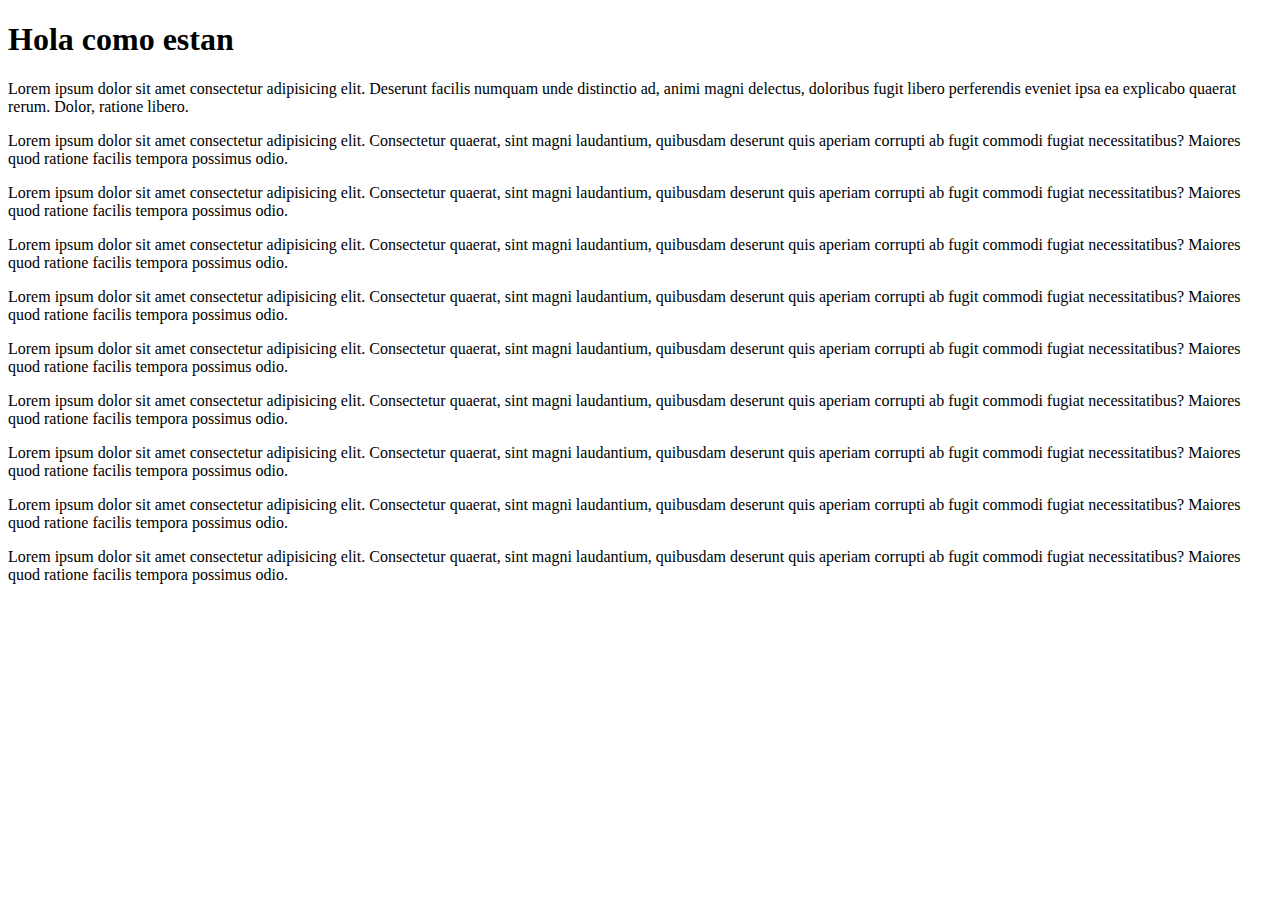
<file: Semana 1/index.html>
<!DOCTYPE html>
<html lang="en">
<head>
    <meta charset="UTF-8">
    <meta name="viewport" content="width=device-width, initial-scale=1.0">
    <title>Document</title>
</head>
<body>
    <h1>Hola como estan</h1>
    <p>Lorem ipsum dolor sit amet consectetur adipisicing elit. Deserunt facilis numquam unde distinctio ad, animi magni delectus, doloribus fugit libero perferendis eveniet ipsa ea explicabo quaerat rerum. Dolor, ratione libero.</p>
    <p>Lorem ipsum dolor sit amet consectetur adipisicing elit. Consectetur quaerat, sint magni laudantium, quibusdam deserunt quis aperiam corrupti ab fugit commodi fugiat necessitatibus? Maiores quod ratione facilis tempora possimus odio.</p>
    <p>Lorem ipsum dolor sit amet consectetur adipisicing elit. Consectetur quaerat, sint magni laudantium, quibusdam deserunt quis aperiam corrupti ab fugit commodi fugiat necessitatibus? Maiores quod ratione facilis tempora possimus odio.</p>
    <p>Lorem ipsum dolor sit amet consectetur adipisicing elit. Consectetur quaerat, sint magni laudantium, quibusdam deserunt quis aperiam corrupti ab fugit commodi fugiat necessitatibus? Maiores quod ratione facilis tempora possimus odio.</p>
    <p>Lorem ipsum dolor sit amet consectetur adipisicing elit. Consectetur quaerat, sint magni laudantium, quibusdam deserunt quis aperiam corrupti ab fugit commodi fugiat necessitatibus? Maiores quod ratione facilis tempora possimus odio.</p>
    <p>Lorem ipsum dolor sit amet consectetur adipisicing elit. Consectetur quaerat, sint magni laudantium, quibusdam deserunt quis aperiam corrupti ab fugit commodi fugiat necessitatibus? Maiores quod ratione facilis tempora possimus odio.</p>
    <p>Lorem ipsum dolor sit amet consectetur adipisicing elit. Consectetur quaerat, sint magni laudantium, quibusdam deserunt quis aperiam corrupti ab fugit commodi fugiat necessitatibus? Maiores quod ratione facilis tempora possimus odio.</p>
    <p>Lorem ipsum dolor sit amet consectetur adipisicing elit. Consectetur quaerat, sint magni laudantium, quibusdam deserunt quis aperiam corrupti ab fugit commodi fugiat necessitatibus? Maiores quod ratione facilis tempora possimus odio.</p>
    <p>Lorem ipsum dolor sit amet consectetur adipisicing elit. Consectetur quaerat, sint magni laudantium, quibusdam deserunt quis aperiam corrupti ab fugit commodi fugiat necessitatibus? Maiores quod ratione facilis tempora possimus odio.</p>
    <p>Lorem ipsum dolor sit amet consectetur adipisicing elit. Consectetur quaerat, sint magni laudantium, quibusdam deserunt quis aperiam corrupti ab fugit commodi fugiat necessitatibus? Maiores quod ratione facilis tempora possimus odio.</p>
    <script src="code.js"></script>
</body>
</html>
</file>
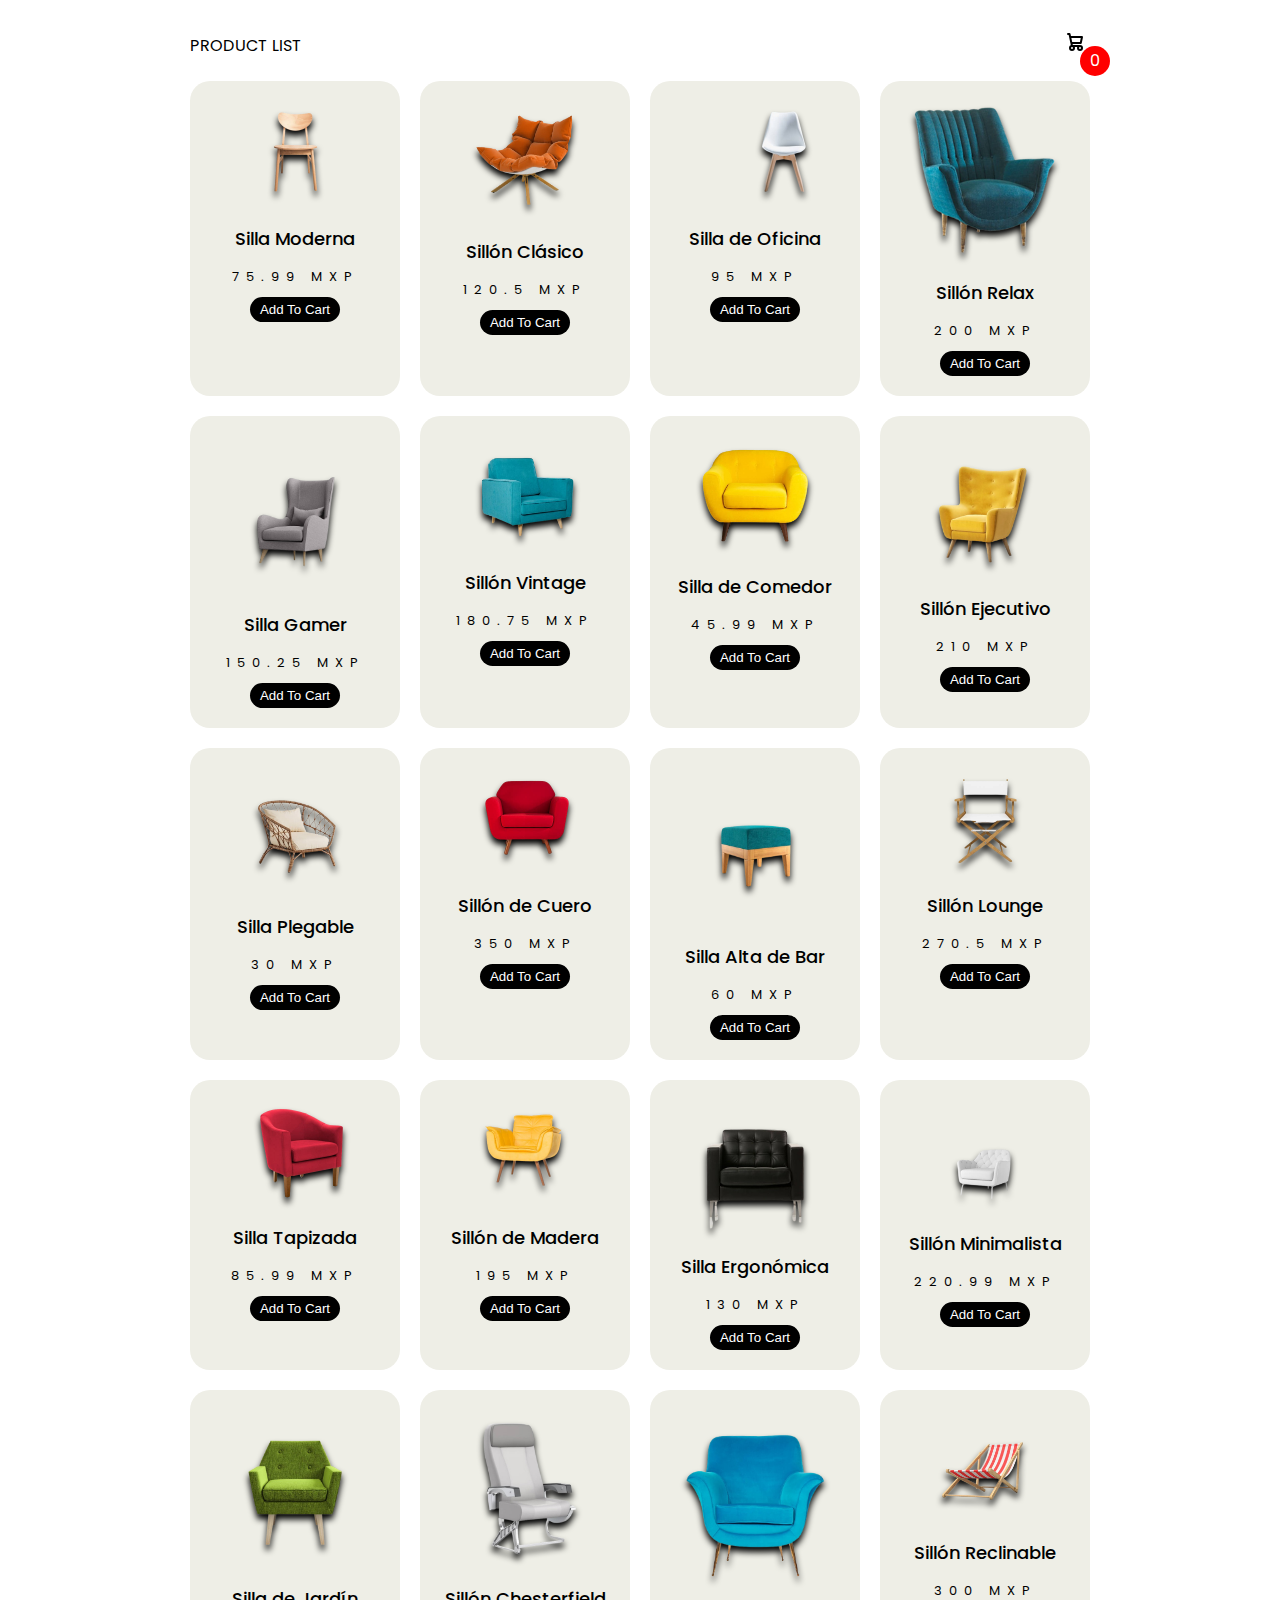
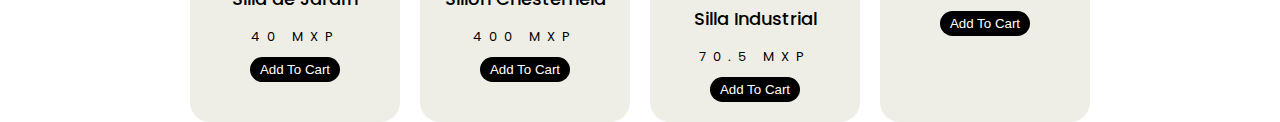
<file: Semana 10/index.html>
<!DOCTYPE html>
<html lang="en">
<head>
    <meta charset="UTF-8">
    <meta name="viewport" content="width=device-width, initial-scale=1.0">
    <!--Importar el estilo css-->
    <link rel="stylesheet" href="style.css">
    <title>Proyecto Ecommerce</title>
</head>
<body>
    <div class="container">
        <header>
            <div class="title">PRODUCT LIST</div>
            <div class="icon-cart">
                <!--Referencia del icono https://flowbite.com/icons/-->
                <svg class="w-6 h-6 text-gray-800 dark:text-white" aria-hidden="true" xmlns="http://www.w3.org/2000/svg" width="24" height="24" fill="none" viewBox="0 0 24 24">
                    <path stroke="currentColor" stroke-linecap="round" stroke-linejoin="round" stroke-width="2" d="M5 4h1.5L9 16m0 0h8m-8 0a2 2 0 1 0 0 4 2 2 0 0 0 0-4Zm8 0a2 2 0 1 0 0 4 2 2 0 0 0 0-4Zm-8.5-3h9.25L19 7H7.312"/>
                  </svg>
                <span>0</span>
            </div>
        </header>

        <div class="listProduct">
            <div class="item">
                
            </div>
        </div>
    </div>

    <div class="cartTab">
        <h1>Shooping Cart</h1>
        <div class="listCart">
            <div class="item">
            </div>
        </div>
        <div class="btn">
            <button class="close">CLOSE</button>
            <button class="checkout">CHECK OUT</button>
        </div>
    </div>
    <script src="app.js"></script>
</body>
</html>
</file>
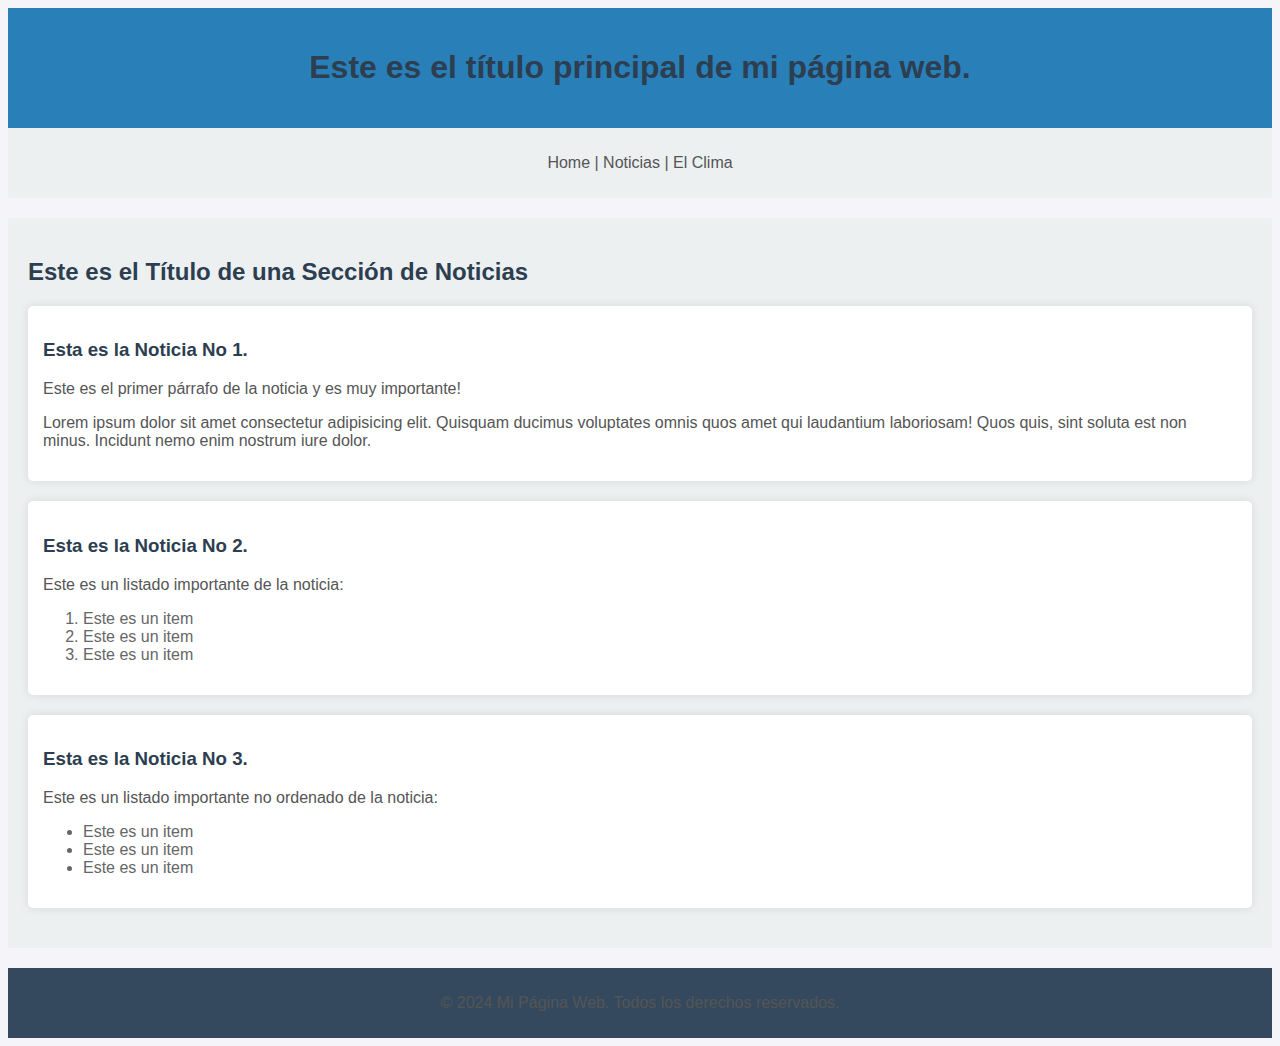
<file: Semana 2/index.html>
<!DOCTYPE html>
<html lang="en">
<head>
    <meta charset="UTF-8">
    <meta name="viewport" content="width=device-width, initial-scale=1.0">
    <title>Mi Página Web</title>
    <style>
        body {
            background-color: #f4f4f9; /* Color de fondo claro y neutro */
            color: #333; /* Texto principal en gris oscuro */
            font-family: Arial, sans-serif;
        }
        h1, h2, h3 {
            color: #2c3e50; /* Títulos en azul oscuro */
        }
        p {
            color: #555; /* Párrafos en gris medio */
        }
        ol li, ul li {
            color: #666; /* Listas en gris suave */
        }
        hr {
            border: 1px solid #bdc3c7; /* Línea separadora en gris claro */
        }
        /* Bloques de color */
        header {
            background-color: #2980b9; /* Azul vibrante */
            color: white; /* Texto blanco */
            padding: 20px;
            text-align: center;
        }
        nav {
            background-color: #ecf0f1; /* Fondo gris claro */
            padding: 10px;
            text-align: center;
        }
        section {
            background-color: #ecf0f1; /* Fondo gris claro */
            padding: 20px;
            margin: 20px 0;
        }
        article {
            background-color: white;
            padding: 15px;
            margin-bottom: 20px;
            border-radius: 5px;
            box-shadow: 0 0 10px rgba(0, 0, 0, 0.1);
        }
        footer {
            background-color: #34495e; /* Azul oscuro */
            color: white;
            text-align: center;
            padding: 10px;
            margin-top: 20px;
        }
    </style>
</head>
<body>

    <!-- Encabezado principal -->
    <header>
        <h1>Este es el título principal de mi página web.</h1>
    </header>
    
    <!-- Barra de navegación -->
    <nav>
        <p>Home | Noticias | El Clima</p>
    </nav>

    <!-- Sección de noticias -->
    <section>
        <h2>Este es el Título de una Sección de Noticias</h2>

        <!-- Artículo 1 -->
        <article>
            <h3>Esta es la Noticia No 1.</h3>
            <p>Este es el primer párrafo de la noticia y es muy importante!</p>
            <p>Lorem ipsum dolor sit amet consectetur adipisicing elit. 
            Quisquam ducimus voluptates omnis quos amet qui laudantium laboriosam!
            Quos quis, sint soluta est non minus. Incidunt nemo enim nostrum iure dolor.</p>
        </article>

        <!-- Artículo 2 -->
        <article>
            <h3>Esta es la Noticia No 2.</h3>
            <p>Este es un listado importante de la noticia:</p>
            <ol>
                <li>Este es un item</li>
                <li>Este es un item</li>
                <li>Este es un item</li>
            </ol>
        </article>

        <!-- Artículo 3 -->
        <article>
            <h3>Esta es la Noticia No 3.</h3>
            <p>Este es un listado importante no ordenado de la noticia:</p>
            <ul>
                <li>Este es un item</li>
                <li>Este es un item</li>
                <li>Este es un item</li>
            </ul>
        </article>
    </section>

    <!-- Pie de página -->
    <footer>
        <p>© 2024 Mi Página Web. Todos los derechos reservados.</p>
    </footer>

</body>
</html>
</file>
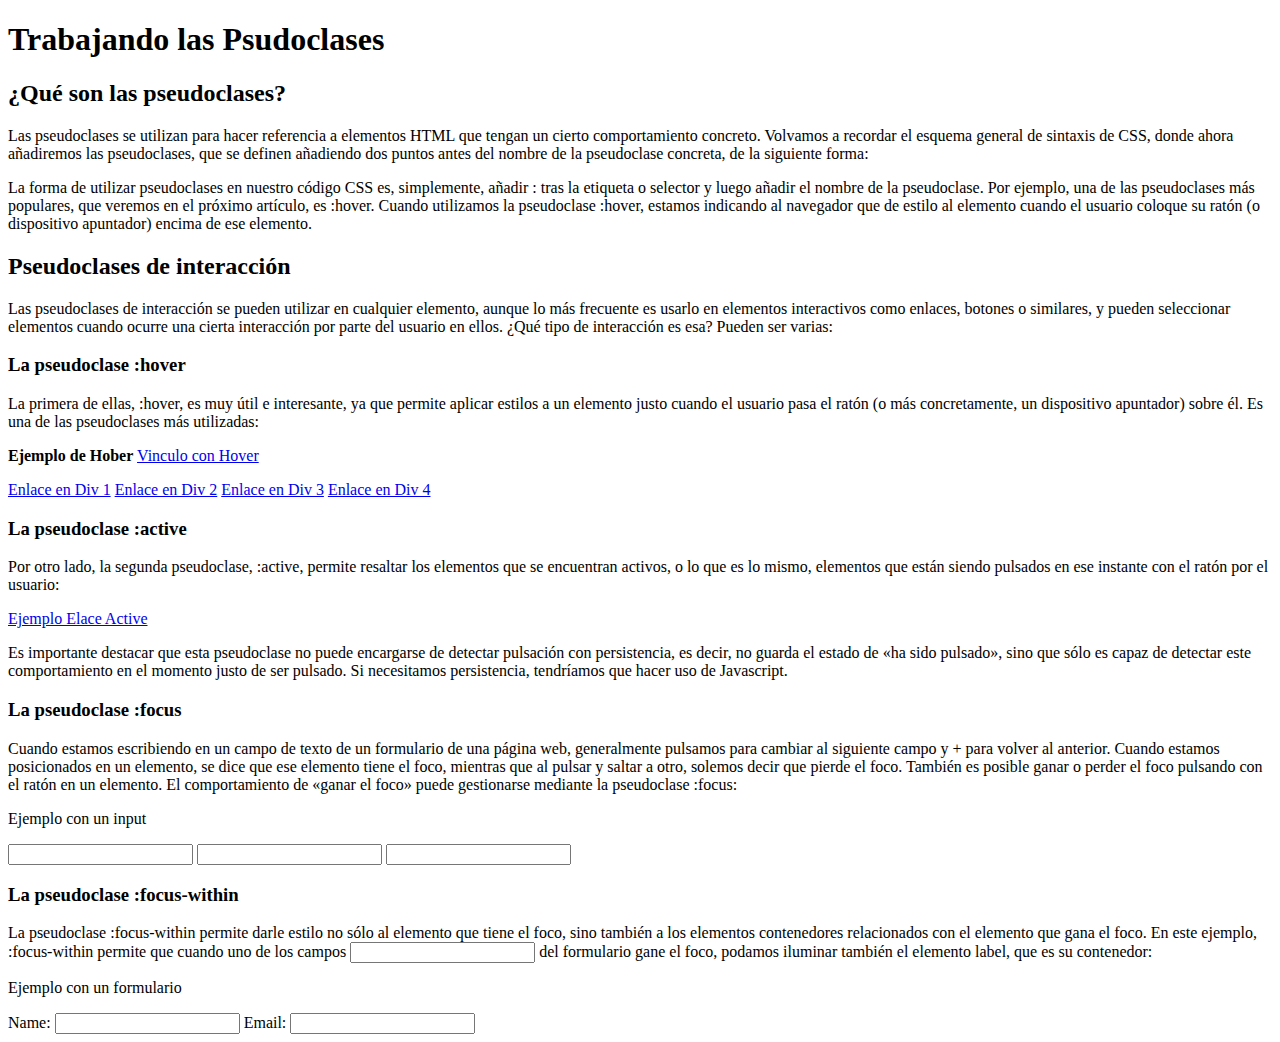
<file: Semana 4/index.html>
<!DOCTYPE html>
<html lang="en">
<head>
    <meta charset="UTF-8">
    <meta name="viewport" content="width=device-width, initial-scale=1.0">
    <link rel="stylesheet" href="style.css">
    <title>Pseudo Clases</title>
</head>
<body>
    <h1>Trabajando las Psudoclases</h1>
    <h2>¿Qué son las pseudoclases?</h2>
    <p>Las pseudoclases se utilizan para hacer referencia a elementos HTML que tengan un cierto comportamiento concreto. Volvamos a recordar el esquema general de sintaxis de CSS, donde ahora añadiremos las pseudoclases, que se definen añadiendo dos puntos antes del nombre de la pseudoclase concreta, de la siguiente forma:</p>
    <p>La forma de utilizar pseudoclases en nuestro código CSS es, simplemente, añadir : tras la etiqueta o selector y luego añadir el nombre de la pseudoclase. Por ejemplo, una de las pseudoclases más populares, que veremos en el próximo artículo, es :hover.
    Cuando utilizamos la pseudoclase :hover, estamos indicando al navegador que de estilo al elemento cuando el usuario coloque su ratón (o dispositivo apuntador) encima de ese elemento.</p>
    <h2>Pseudoclases de interacción</h2>
    <p>Las pseudoclases de interacción se pueden utilizar en cualquier elemento, aunque lo más frecuente es usarlo en elementos interactivos como enlaces, botones o similares, y pueden seleccionar elementos cuando ocurre una cierta interacción por parte del usuario en ellos. ¿Qué tipo de interacción es esa? Pueden ser varias:</p>
    <h3>La pseudoclase :hover</h3>
    <p>La primera de ellas, :hover, es muy útil e interesante, ya que permite aplicar estilos a un elemento justo cuando el usuario pasa el ratón (o más concretamente, un dispositivo apuntador) sobre él. Es una de las pseudoclases más utilizadas:</p>
    <p><strong>Ejemplo de Hober</strong>
    <a href="#">Vinculo con Hover</a>
    </p>
    <div>
        <a href="#">Enlace en Div 1</a>
        <a href="#">Enlace en Div 2</a>
        <a href="#">Enlace en Div 3</a>
        <a href="#">Enlace en Div 4</a>
    </div>

    <h3>La pseudoclase :active</h3>
    <p>Por otro lado, la segunda pseudoclase, :active, permite resaltar los elementos que se encuentran activos, o lo que es lo mismo, elementos que están siendo pulsados en ese instante con el ratón por el usuario:</p>
    <a href="#">Ejemplo Elace Active</a>
    <p>Es importante destacar que esta pseudoclase no puede encargarse de detectar pulsación con persistencia, es decir, no guarda el estado de «ha sido pulsado», sino que sólo es capaz de detectar este comportamiento en el momento justo de ser pulsado. Si necesitamos persistencia, tendríamos que hacer uso de Javascript.</p>

    <h3>La pseudoclase :focus</h3>
    <p>Cuando estamos escribiendo en un campo de texto de un formulario de una página web, generalmente pulsamos  para cambiar al siguiente campo y + para volver al anterior. Cuando estamos posicionados en un elemento, se dice que ese elemento tiene el foco, mientras que al pulsar  y saltar a otro, solemos decir que pierde el foco. También es posible ganar o perder el foco pulsando con el ratón en un elemento.
    El comportamiento de «ganar el foco» puede gestionarse mediante la pseudoclase :focus:</p>
    <p>Ejemplo con un input</p>
    <input type="text">
    <input type="text">
    <input type="text">

    <h3>La pseudoclase :focus-within</h3>
    <p>La pseudoclase :focus-within permite darle estilo no sólo al elemento que tiene el foco, sino también a los elementos contenedores relacionados con el elemento que gana el foco. En este ejemplo, :focus-within permite que cuando uno de los campos <input> del formulario gane el foco, podamos iluminar también el elemento label, que es su contenedor:</p>
    <p>Ejemplo con un formulario</p>
    <form>
        <label>Name: <input type="text"></label>
        <label>Email: <input type="text"></label>
    </form>

    

</body>
</html>
</file>
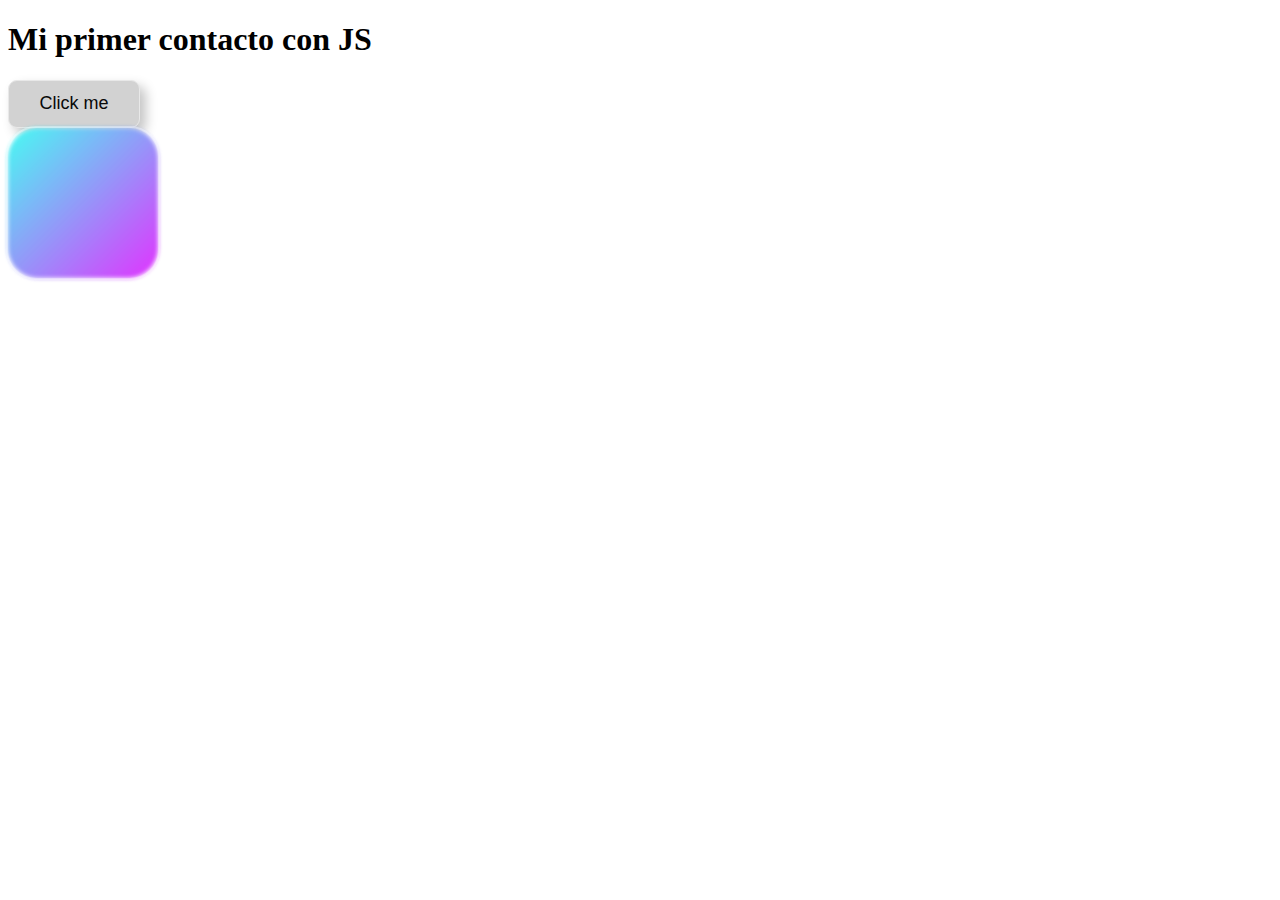
<file: Semana 5/index.html>
<!DOCTYPE html>
<html lang="en">
<head>
    <meta charset="UTF-8">
    <meta name="viewport" content="width=device-width, initial-scale=1.0">
    <link rel="stylesheet" href="style.css">
    <title>Empezando con JS</title>
</head>
<body>
    <h1>Mi primer contacto con JS</h1>
    <button>Click me</button>

    <div class="loader">
        <div class="loader_cube loader_cube--color"></div>
         <div class="loader_cube loader_cube--glowing"></div>
    </div>
    <!--Esta linea integra js-->
    <script src="variables.js"></script>
</body>
</html>
</file>
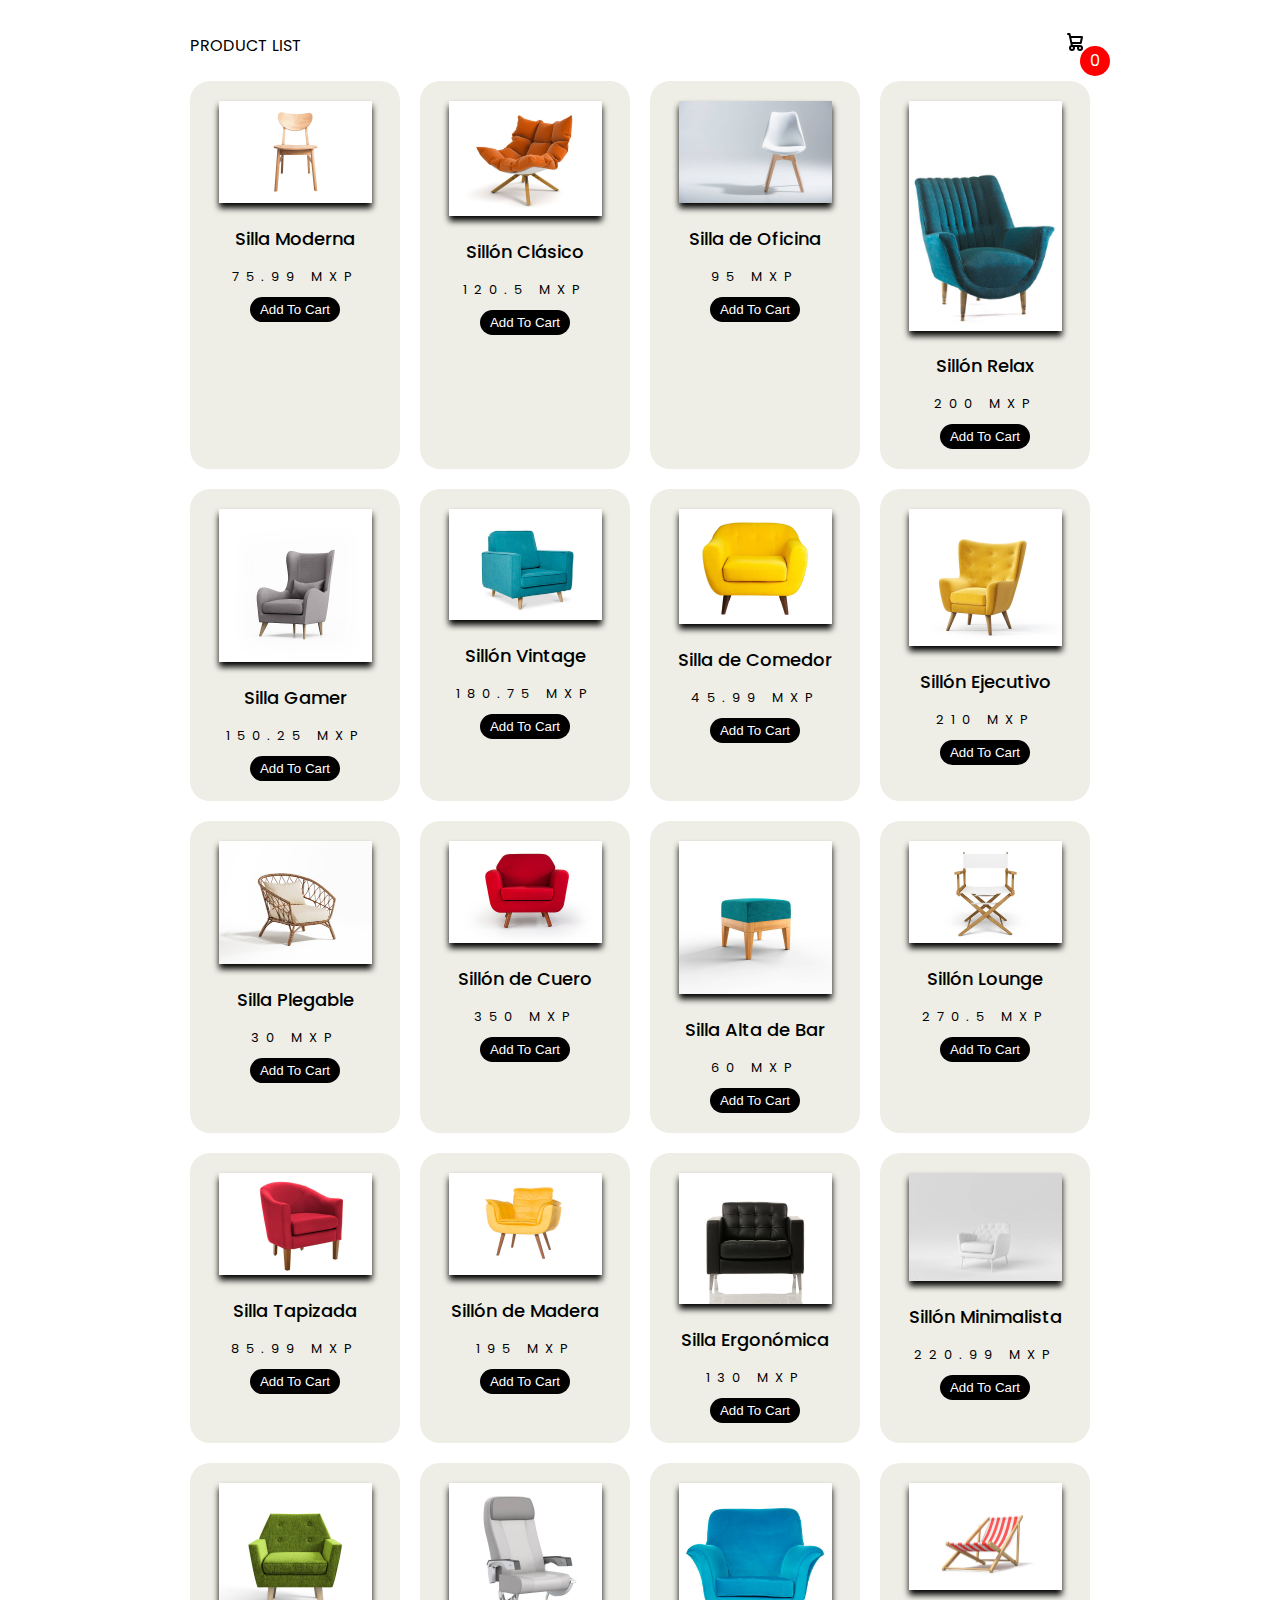
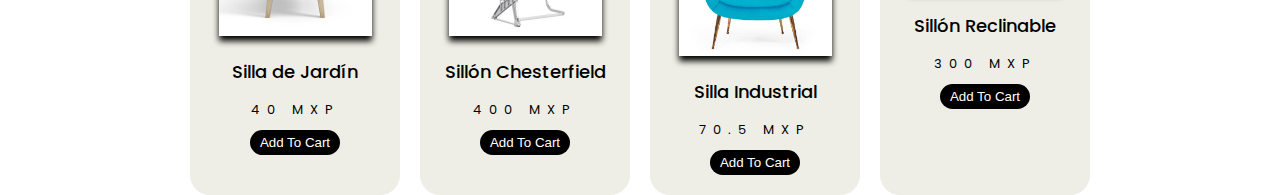
<file: Semana 9/index.html>
<!DOCTYPE html>
<html lang="en">
<head>
    <meta charset="UTF-8">
    <meta name="viewport" content="width=device-width, initial-scale=1.0">
    <!--Importar el estilo css-->
    <link rel="stylesheet" href="style.css">
    <title>Proyecto Ecommerce</title>
</head>
<body>
    <div class="container">
        <header>
            <div class="title">PRODUCT LIST</div>
            <div class="icon-cart">
                <!--Referencia del icono https://flowbite.com/icons/-->
                <svg class="w-6 h-6 text-gray-800 dark:text-white" aria-hidden="true" xmlns="http://www.w3.org/2000/svg" width="24" height="24" fill="none" viewBox="0 0 24 24">
                    <path stroke="currentColor" stroke-linecap="round" stroke-linejoin="round" stroke-width="2" d="M5 4h1.5L9 16m0 0h8m-8 0a2 2 0 1 0 0 4 2 2 0 0 0 0-4Zm8 0a2 2 0 1 0 0 4 2 2 0 0 0 0-4Zm-8.5-3h9.25L19 7H7.312"/>
                  </svg>
                <span>0</span>
            </div>
        </header>

        <div class="listProduct">
            <div class="item">
                <img src="assets/1.png" alt="sillas">
                <h2>NAME PRODUCT</h2>
                <div class="price">$200.00 MXP</div>
                <button class="addCart">Add To Cart</button>
            </div>
        </div>
    </div>

    <div class="cartTab">
        <h1>Shooping Cart</h1>
        <div class="listCart">
            <div class="item">
                <div class="image">
                    <img src="assets/1.png" alt="imagen">
                </div>
                <div class="name">
                    NAME
                </div>
                <div class="totalPrice">
                    $200.00
                </div>
                <div class="quantity">
                    <span class="minus"><</span>
                    <span>1</span>
                    <span class="plus">></span>
                </div>
            </div>
            <div class="item">
                <div class="image">
                    <img src="assets/1.png" alt="imagen">
                </div>
                <div class="name">
                    NAME
                </div>
                <div class="totalPrice">
                    $200.00
                </div>
                <div class="quantity">
                    <span class="minus"><</span>
                    <span>1</span>
                    <span class="plus">></span>
                </div>
            </div>
            <div class="item">
                <div class="image">
                    <img src="assets/1.png" alt="imagen">
                </div>
                <div class="name">
                    NAME
                </div>
                <div class="totalPrice">
                    $200.00
                </div>
                <div class="quantity">
                    <span class="minus"><</span>
                    <span>1</span>
                    <span class="plus">></span>
                </div>
            </div>
            <div class="item">
                <div class="image">
                    <img src="assets/1.png" alt="imagen">
                </div>
                <div class="name">
                    NAME
                </div>
                <div class="totalPrice">
                    $200.00
                </div>
                <div class="quantity">
                    <span class="minus"><</span>
                    <span>1</span>
                    <span class="plus">></span>
                </div>
            </div>
            <div class="item">
                <div class="image">
                    <img src="assets/1.png" alt="imagen">
                </div>
                <div class="name">
                    NAME
                </div>
                <div class="totalPrice">
                    $200.00
                </div>
                <div class="quantity">
                    <span class="minus"><</span>
                    <span>1</span>
                    <span class="plus">></span>
                </div>
            </div>
            <div class="item">
                <div class="image">
                    <img src="assets/1.png" alt="imagen">
                </div>
                <div class="name">
                    NAME
                </div>
                <div class="totalPrice">
                    $200.00
                </div>
                <div class="quantity">
                    <span class="minus"><</span>
                    <span>1</span>
                    <span class="plus">></span>
                </div>
            </div>
            <div class="item">
                <div class="image">
                    <img src="assets/1.png" alt="imagen">
                </div>
                <div class="name">
                    NAME
                </div>
                <div class="totalPrice">
                    $200.00
                </div>
                <div class="quantity">
                    <span class="minus"><</span>
                    <span>1</span>
                    <span class="plus">></span>
                </div>
            </div>
            <div class="item">
                <div class="image">
                    <img src="assets/1.png" alt="imagen">
                </div>
                <div class="name">
                    NAME
                </div>
                <div class="totalPrice">
                    $200.00
                </div>
                <div class="quantity">
                    <span class="minus"><</span>
                    <span>1</span>
                    <span class="plus">></span>
                </div>
            </div>
            <div class="item">
                <div class="image">
                    <img src="assets/1.png" alt="imagen">
                </div>
                <div class="name">
                    NAME
                </div>
                <div class="totalPrice">
                    $200.00
                </div>
                <div class="quantity">
                    <span class="minus"><</span>
                    <span>1</span>
                    <span class="plus">></span>
                </div>
            </div>
            <div class="item">
                <div class="image">
                    <img src="assets/1.png" alt="imagen">
                </div>
                <div class="name">
                    NAME
                </div>
                <div class="totalPrice">
                    $200.00
                </div>
                <div class="quantity">
                    <span class="minus"><</span>
                    <span>1</span>
                    <span class="plus">></span>
                </div>
            </div>
        </div>
        <div class="btn">
            <button class="close">CLOSE</button>
            <button class="checkout">CHECK OUT</button>
        </div>
    </div>
    <script src="app.js"></script>
</body>
</html>
</file>
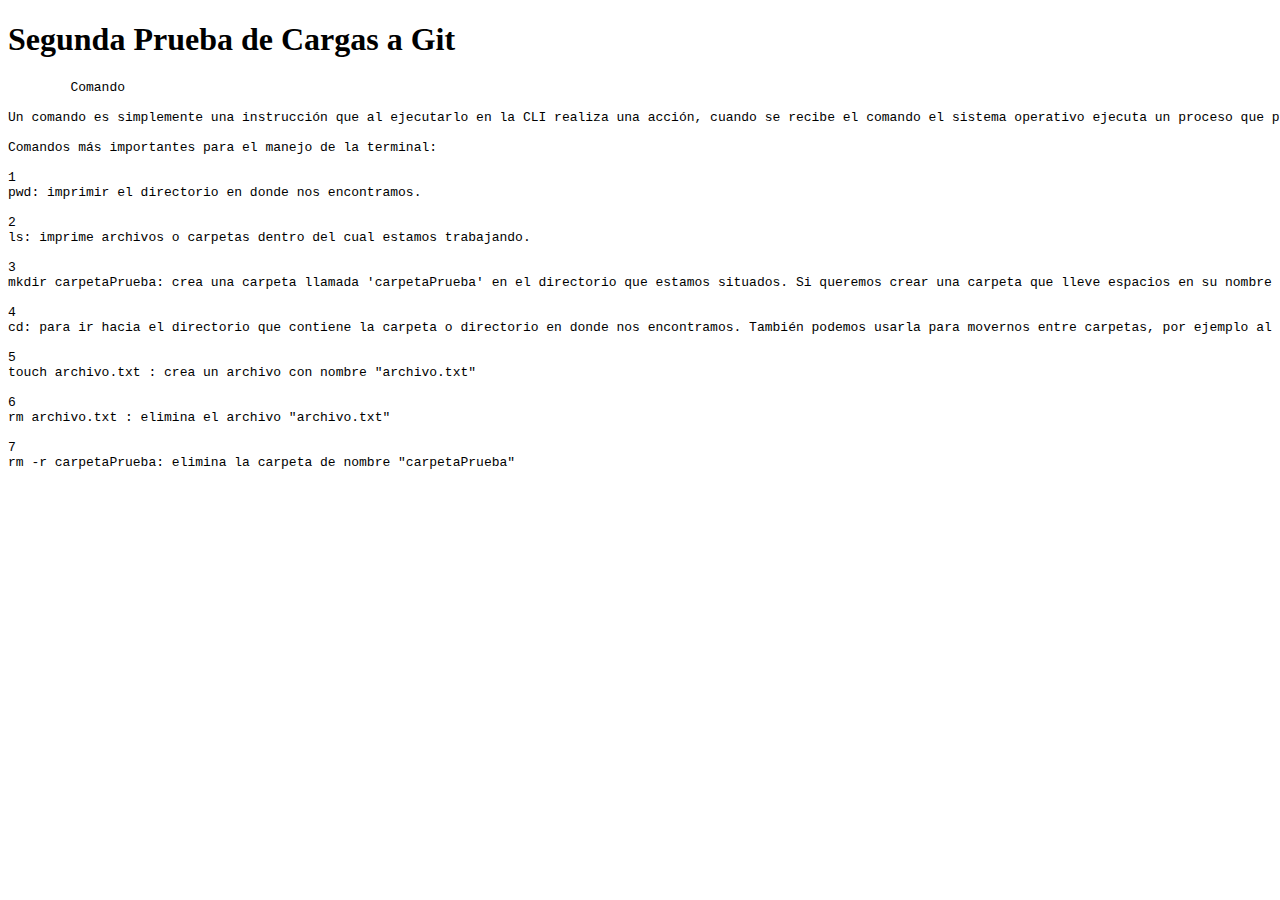
<file: Semana 1/prueba1/index.html>
<!DOCTYPE html>
<html lang="en">
<head>
    <meta charset="UTF-8">
    <meta name="viewport" content="width=device-width, initial-scale=1.0">
    <title>Document</title>
</head>
<body>
    <h1>Segunda Prueba de Cargas a Git</h1>
    <pre>
        Comando

Un comando es simplemente una instrucción que al ejecutarlo en la CLI realiza una acción, cuando se recibe el comando el sistema operativo ejecuta un proceso que puede leerlo, manipular datos y producir una salida.

Comandos más importantes para el manejo de la terminal:

1
pwd: imprimir el directorio en donde nos encontramos. 

2
ls: imprime archivos o carpetas dentro del cual estamos trabajando. 

3
mkdir carpetaPrueba: crea una carpeta llamada 'carpetaPrueba' en el directorio que estamos situados. Si queremos crear una carpeta que lleve espacios en su nombre se debe utilizar comillas. Por ej "PrepCourse Henry" 

4
cd: para ir hacia el directorio que contiene la carpeta o directorio en donde nos encontramos. También podemos usarla para movernos entre carpetas, por ejemplo al usar cd carpetaPrueba cambiamos de la carpeta actual hacia "carpetaPrueba"

5
touch archivo.txt : crea un archivo con nombre "archivo.txt"

6
rm archivo.txt : elimina el archivo "archivo.txt"

7
rm -r carpetaPrueba: elimina la carpeta de nombre "carpetaPrueba"
    </pre>
</body>
</html>
</file>
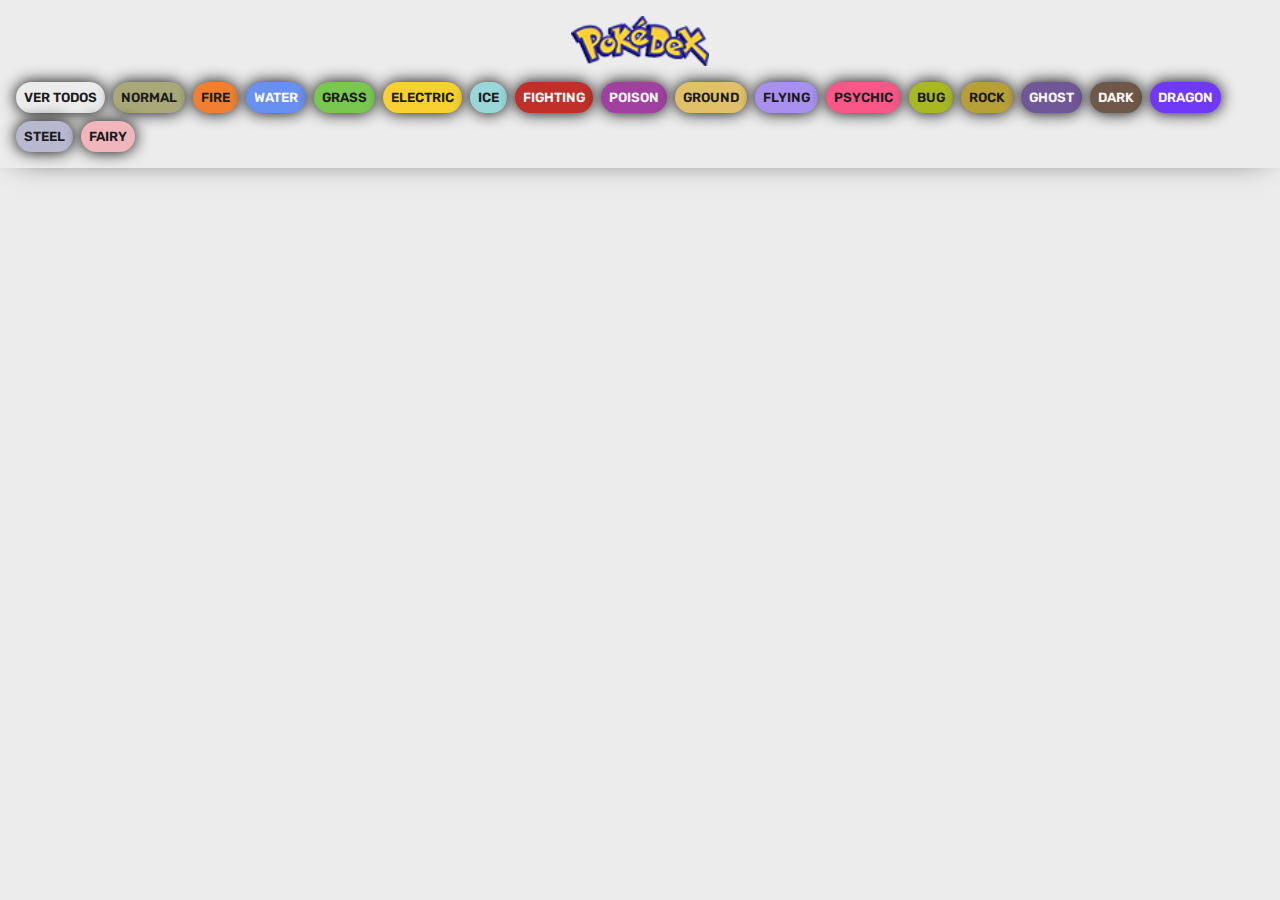
<file: Semana 14/archivos-iniciales/index.html>
<!DOCTYPE html>
<html lang="es">
<head>
    <meta charset="UTF-8">
    <meta http-equiv="X-UA-Compatible" content="IE=edge">
    <meta name="viewport" content="width=device-width, initial-scale=1.0">
    <title>Pokédex</title>
    <link rel="stylesheet" href="./css/main.css">
</head>
<body>
    
    <header>
        <nav class="nav">
            <img src="./img/logo.png" alt="Logo Pokédex" height="50px">
            <ul class="nav-list">
                <li class="nav-item"><button class="btn btn-header" id="ver-todos">Ver todos</button></li> 
                <li class="nav-item"><button class="btn btn-header normal" id="normal">Normal</button></li>
                <li class="nav-item"><button class="btn btn-header fire" id="fire">Fire</button></li>
                <li class="nav-item"><button class="btn btn-header water" id="water">Water</button></li>
                <li class="nav-item"><button class="btn btn-header grass" id="grass">Grass</button></li>
                <li class="nav-item"><button class="btn btn-header electric" id="electric">Electric</button></li>
                <li class="nav-item"><button class="btn btn-header ice" id="ice">Ice</button></li>
                <li class="nav-item"><button class="btn btn-header fighting" id="fighting">Fighting</button></li>
                <li class="nav-item"><button class="btn btn-header poison" id="poison">Poison</button></li>
                <li class="nav-item"><button class="btn btn-header ground" id="ground">Ground</button></li>
                <li class="nav-item"><button class="btn btn-header flying" id="flying">Flying</button></li>
                <li class="nav-item"><button class="btn btn-header psychic" id="psychic">Psychic</button></li>
                <li class="nav-item"><button class="btn btn-header bug" id="bug">Bug</button></li>
                <li class="nav-item"><button class="btn btn-header rock" id="rock">Rock</button></li>
                <li class="nav-item"><button class="btn btn-header ghost" id="ghost">Ghost</button></li>
                <li class="nav-item"><button class="btn btn-header dark" id="dark">Dark</button></li>
                <li class="nav-item"><button class="btn btn-header dragon" id="dragon">Dragon</button></li>
                <li class="nav-item"><button class="btn btn-header steel" id="steel">Steel</button></li>
                <li class="nav-item"><button class="btn btn-header fairy" id="fairy">Fairy</button></li>
            </ul>
        </nav>
    </header>
    <main>
        <div id="todos">
            <div class="pokemon-todos" id="listaPokemon">
                
            </div>
        </div>
    </main>

    <script src="./js/main.js"></script>
</body>
</html>
</file>
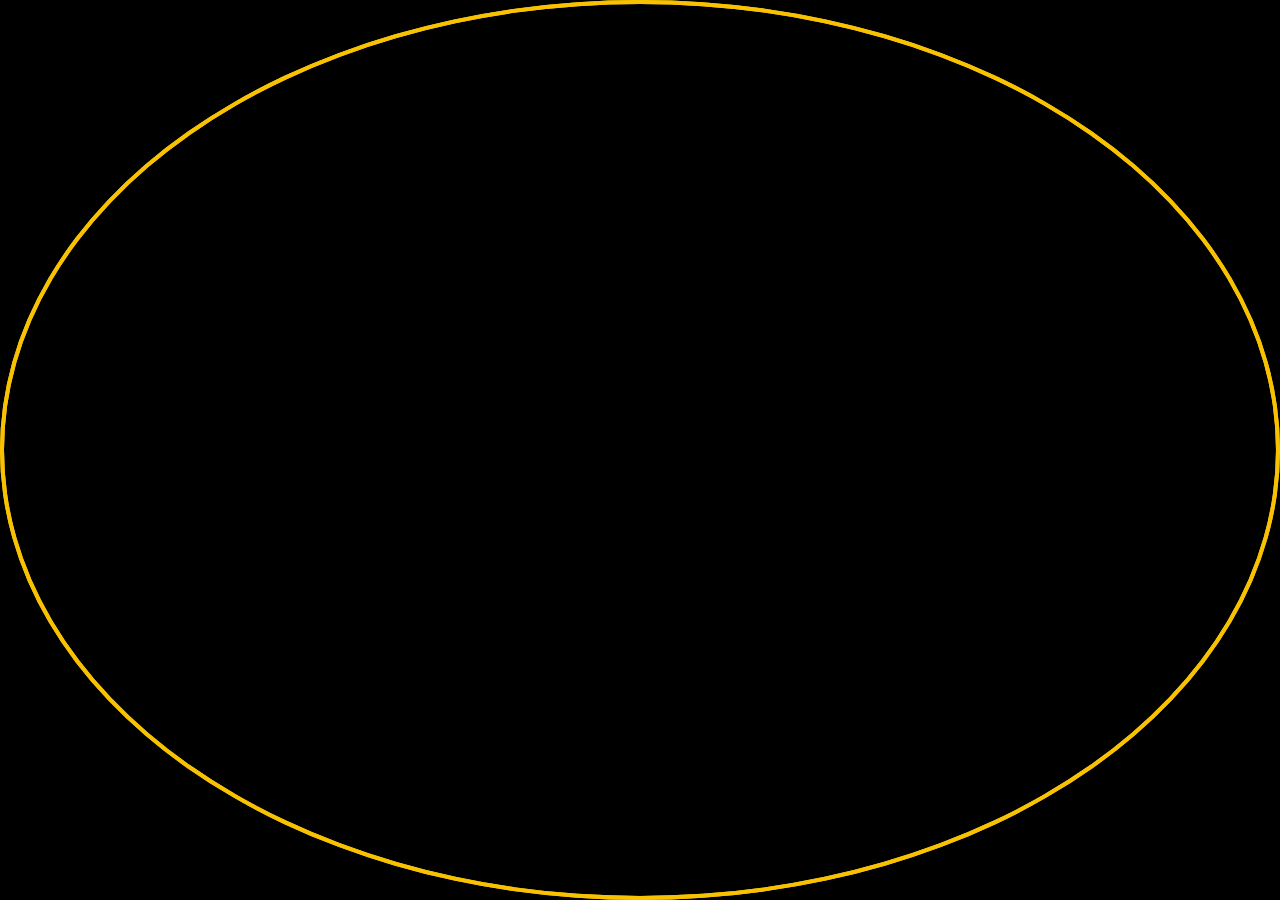
<file: Semana 15/Sistema Solar/index.html>
<!DOCTYPE html>
<html lang="en">
<head>
    <meta charset="UTF-8">
    <meta http-equiv="X-UA-Compatible" content="IE=edge">
    <meta name="viewport" content="width=device-width, initial-scale=1.0">
    <title>Document</title>
    <link rel="stylesheet" href="estilos/normalize.css">
    <link rel="stylesheet" href="estilos/index.css">
</head>
<body>
    <div id="contenedor" class="contenedor">
        <header class="menu">
            <div class="logo">
                <p class="logo--nombre">
                    Sistema<span>Solar</span>
                </p>
                <img id="hamburguesa" src="img/hamburguesa.png" alt="Menu hamburguesa">
            </div>
            <nav id="menu--navegacion" class="menu--navegacion">
                <ul class="navegacion">
                    <li><a href="#">Inicio</a></li>
                    <li><a href="#">Blog</a></li>
                    <li><a href="#">Contacto</a></li>
                    <li>
                        <form class="formulario">
                            <label for="buscar"><img src="img/lupa.svg" alt="Lupa icono"></label>
                            <input id="buscar"type="text" placeholder="Buscar..">
                        </form>
                    </li>
                </ul>
            </nav>
        </header>
        <aside class="universo">
            <div class="contenedor--universo">
                <div class="universo--info">
                    <h1>El Baile del Cosmos</h1>
                    <p>El Sistema Solar es como un vecindario celestial, donde ocho planetas, cientos de lunas y miles de asteroides y cometas orbitan alrededor del Sol. Júpiter, el gigante gaseoso, protege a los mundos interiores con su fuerza gravitatoria, mientras Saturno luce sus icónicos anillos. Más allá, en los confines del sistema, Plutón y otros planetas enanos guardan secretos de los orígenes del cosmos.</p>
                    <div class="btn--info">
                        <a href="#">Leer más</a>
                    </div>
                </div>
                <ul class="planetas">
                    <li>
                        <picture>
                            <source srcset="./img/sistema.webp" type="image/webp">
                            <source srcset="./img/sistema.png" type="image/png">
                            <img src="img/sistema.png" alt="Sistemas solar">
                        </picture>
                    </li>
                    <li>
                        <picture>
                            <source srcset="./img/mercurio.webp" type="image/webp">
                            <source srcset="./img/mercurio.png" type="image/png">
                            <img src="img/mercurio.png" alt="Planeta ">
                        </picture>
                    </li>
                    <li>
                        <picture>
                            <source srcset="./img/venus.webp" type="image/webp">
                            <source srcset="./img/venus.png" type="image/png">
                            <img src="img/venus.png" alt="Planeta ">
                        </picture>
                    </li>
                    <li>
                        <picture>
                            <source srcset="./img/tierra.webp" type="image/webp">
                            <source srcset="./img/tierra.png" type="image/png">
                            <img src="img/tierra.png" alt="Planeta ">
                        </picture>
                    </li>
                    <li>
                        <picture>
                            <source srcset="./img/marte.webp" type="image/webp">
                            <source srcset="./img/marte.png" type="image/png">
                            <img src="img/marte.png" alt="Planeta ">
                        </picture>
                    </li>
                    <li>
                        <picture>
                            <source srcset="./img/jupiter.webp" type="image/webp">
                            <source srcset="./img/jupiter.png" type="image/png">
                            <img src="img/jupiter.png" alt="Planeta ">
                        </picture>
                    </li>
                    <li>
                        <picture>
                            <source srcset="./img/saturno.webp" type="image/webp">
                            <source srcset="./img/saturno.png" type="image/png">
                            <img src="img/saturno.png" alt="Planeta ">
                        </picture>
                    </li>
                    <li>
                        <picture>
                            <source srcset="./img/neptuno.webp" type="image/webp">
                            <source srcset="./img/neptuno.png" type="image/png">
                            <img src="img/neptuno.png" alt="Planeta pop">
                        </picture>
                    </li>
                </ul>
            </div>
        </aside>
    </div>
    <main id="contenedor--planetas" class="contenedor--planetas">
        <ul class="lista--planetas">
            <li>
                <picture>
                    <source srcset="./planetas/mercurio.webp" type="image/webp">
                    <source srcset="./planetas/mercurio.png" type="image/png">
                    <img width="100" height="100" src="planetas/mercurio.png" alt="Planeta">
                </picture>
                <p>Mercurio</p>
            </li>
            <li>
                <picture>
                    <source srcset="./planetas/venus.webp" type="image/webp">
                    <source srcset="./planetas/venus.png" type="image/png">
                    <img width="100" height="100" src="planetas/venus.png" alt="Planeta">
                </picture>
                <p>Venus</p>
            </li>
            <li>
                <picture>
                    <source srcset="./planetas/tierra.webp" type="image/webp">
                    <source srcset="./planetas/tierra.png" type="image/png">
                    <img width="100" height="100" src="planetas/tierra.png" alt="Planeta">
                </picture>
                <p>Tierra</p>
            </li>
            <li>
                <picture>
                    <source srcset="./planetas/marte.webp" type="image/webp">
                    <source srcset="./planetas/marte.png" type="image/png">
                    <img width="100" height="100" src="planetas/marte.png" alt="Planeta">
                </picture>
                <p>Marte</p>
            </li>
            <li>
                <picture>
                    <source srcset="./planetas/jupiter.webp" type="image/webp">
                    <source srcset="./planetas/jupiter.png" type="image/png">
                    <img width="100" height="100" src="planetas/jupiter.png" alt="Planeta">
                </picture>
                <p>Jupiter</p>
            </li>
            <li>
                <picture>
                    <source srcset="./planetas/saturno.webp" type="image/webp">
                    <source srcset="./planetas/saturno.png" type="image/png">
                    <img width="100" height="100" src="planetas/saturno.png" alt="Planeta">
                </picture>
                <p>Saturno</p>
            </li>
            <li>
                <picture>
                    <source srcset="./planetas/urano.webp" type="image/webp">
                    <source srcset="./planetas/urano.png" type="image/png">
                    <img width="100" height="100" src="planetas/urano.png" alt="Planeta">
                </picture>
                <p>Urano</p>
            </li>
            <li>
                <picture>
                    <source srcset="./planetas/mercurio.webp" type="image/webp">
                    <source srcset="./planetas/mercurio.png" type="image/png">
                    <img width="100" height="100" src="planetas/mercurio.png" alt="Planeta">
                </picture>
                <p>Mercurio</p>
            </li>
            <li>
                <picture>
                    <source srcset="./planetas/venus.webp" type="image/webp">
                    <source srcset="./planetas/venus.png" type="image/png">
                    <img width="100" height="100" src="planetas/venus.png" alt="Planeta">
                </picture>
                <p>Venus</p>
            </li>
            <li>
                <picture>
                    <source srcset="./planetas/tierra.webp" type="image/webp">
                    <source srcset="./planetas/tierra.png" type="image/png">
                    <img width="100" height="100" src="planetas/tierra.png" alt="Planeta">
                </picture>
                <p>Tierra</p>
            </li>
            <li>
                <picture>
                    <source srcset="./planetas/marte.webp" type="image/webp">
                    <source srcset="./planetas/marte.png" type="image/png">
                    <img width="100" height="100" src="planetas/marte.png" alt="Planeta">
                </picture>
                <p>Marte</p>
            </li>
            <li>
                <picture>
                    <source srcset="./planetas/jupiter.webp" type="image/webp">
                    <source srcset="./planetas/jupiter.png" type="image/png">
                    <img width="100" height="100" src="planetas/jupiter.png" alt="Planeta">
                </picture>
                <p>Jupiter</p>
            </li>
            <li>
                <picture>
                    <source srcset="./planetas/saturno.webp" type="image/webp">
                    <source srcset="./planetas/saturno.png" type="image/png">
                    <img width="100" height="100" src="planetas/saturno.png" alt="Planeta">
                </picture>
                <p>Saturno</p>
            </li>
            <li>
                <picture>
                    <source srcset="./planetas/urano.webp" type="image/webp">
                    <source srcset="./planetas/urano.png" type="image/png">
                    <img width="100" height="100" src="planetas/urano.png" alt="Planeta">
                </picture>
                <p>Urano</p>
            </li>
        </ul>
    </main>
    <div id="spinner" class="lds-ripple">
        <div></div><div></div>
    </div>
    <script src="index.js"></script>
</body>
</html>
</file>
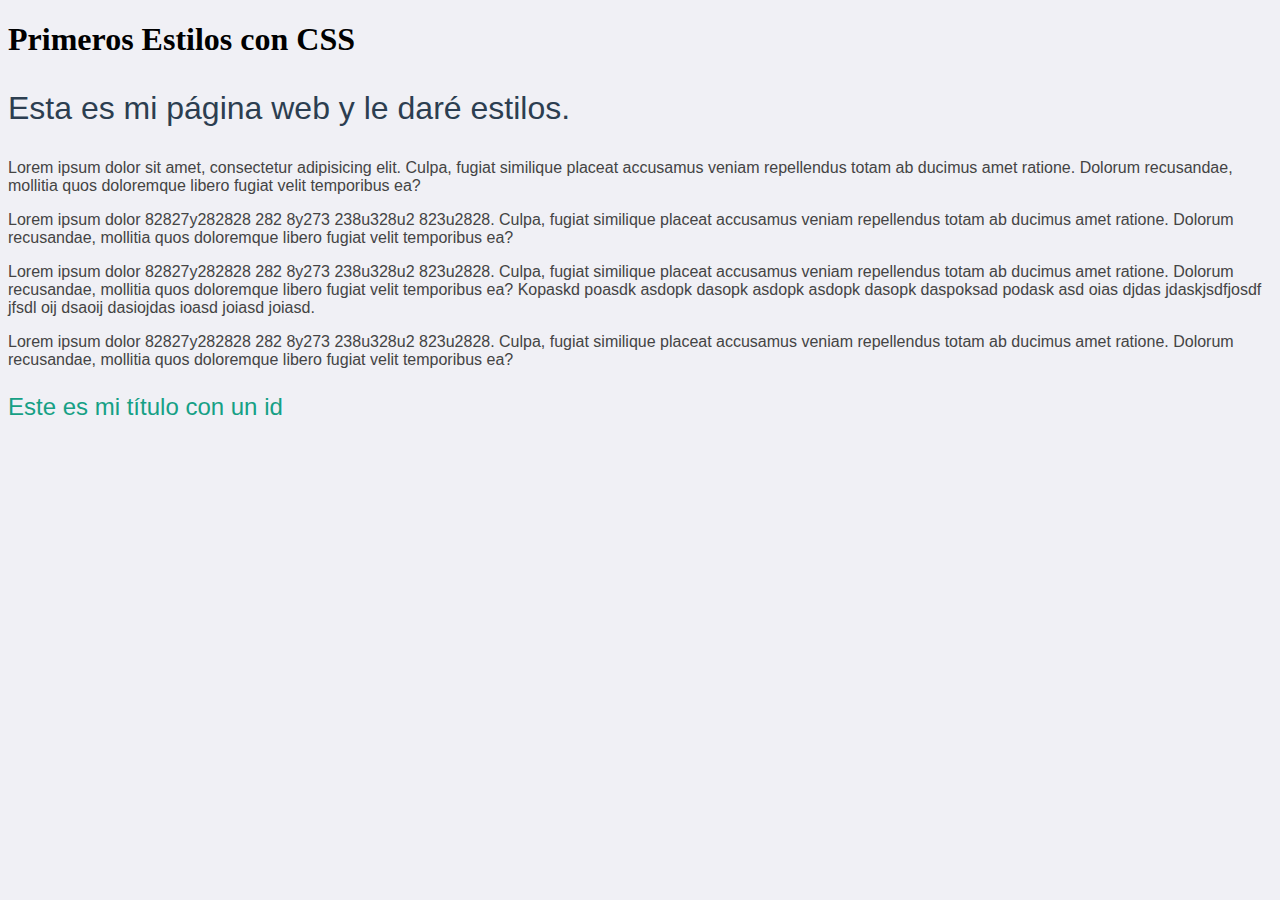
<file: Semana 2/practica2/index.html>
<!DOCTYPE html>
<html lang="en">
<head>
    <meta charset="UTF-8">
    <meta name="viewport" content="width=device-width, initial-scale=1.0">
    <title>Práctica 2: Estilos y HTML</title>
    <!-- Vinculación del documento HTML con la hoja de estilos CSS -->
    <link rel="stylesheet" href="estilos.css" type="text/css">
</head>
<body class="fondo">
    <h1>Primeros Estilos con CSS</h1>
    
    <p class="miTexto">Esta es mi página web y le daré estilos.</p>
    
    <p>Lorem ipsum dolor sit amet, consectetur adipisicing elit. Culpa, fugiat similique placeat accusamus veniam repellendus totam ab ducimus amet ratione. Dolorum recusandae, mollitia quos doloremque libero fugiat velit temporibus ea?</p>
    
    <p>Lorem ipsum dolor 82827y282828 282 8y273 238u328u2 823u2828. Culpa, fugiat similique placeat accusamus veniam repellendus totam ab ducimus amet ratione. Dolorum recusandae, mollitia quos doloremque libero fugiat velit temporibus ea?</p>
    
    <p>Lorem ipsum dolor 82827y282828 282 8y273 238u328u2 823u2828. Culpa, fugiat similique placeat accusamus veniam repellendus totam ab ducimus amet ratione. Dolorum recusandae, mollitia quos doloremque libero fugiat velit temporibus ea? Kopaskd poasdk asdopk dasopk asdopk asdopk dasopk daspoksad podask asd oias djdas jdaskjsdfjosdf jfsdl oij dsaoij dasiojdas ioasd joiasd joiasd.</p>
    
    <p>Lorem ipsum dolor 82827y282828 282 8y273 238u328u2 823u2828. Culpa, fugiat similique placeat accusamus veniam repellendus totam ab ducimus amet ratione. Dolorum recusandae, mollitia quos doloremque libero fugiat velit temporibus ea?</p>
    
    <p id="titulo">Este es mi título con un id</p>
</body>
</html>
</file>
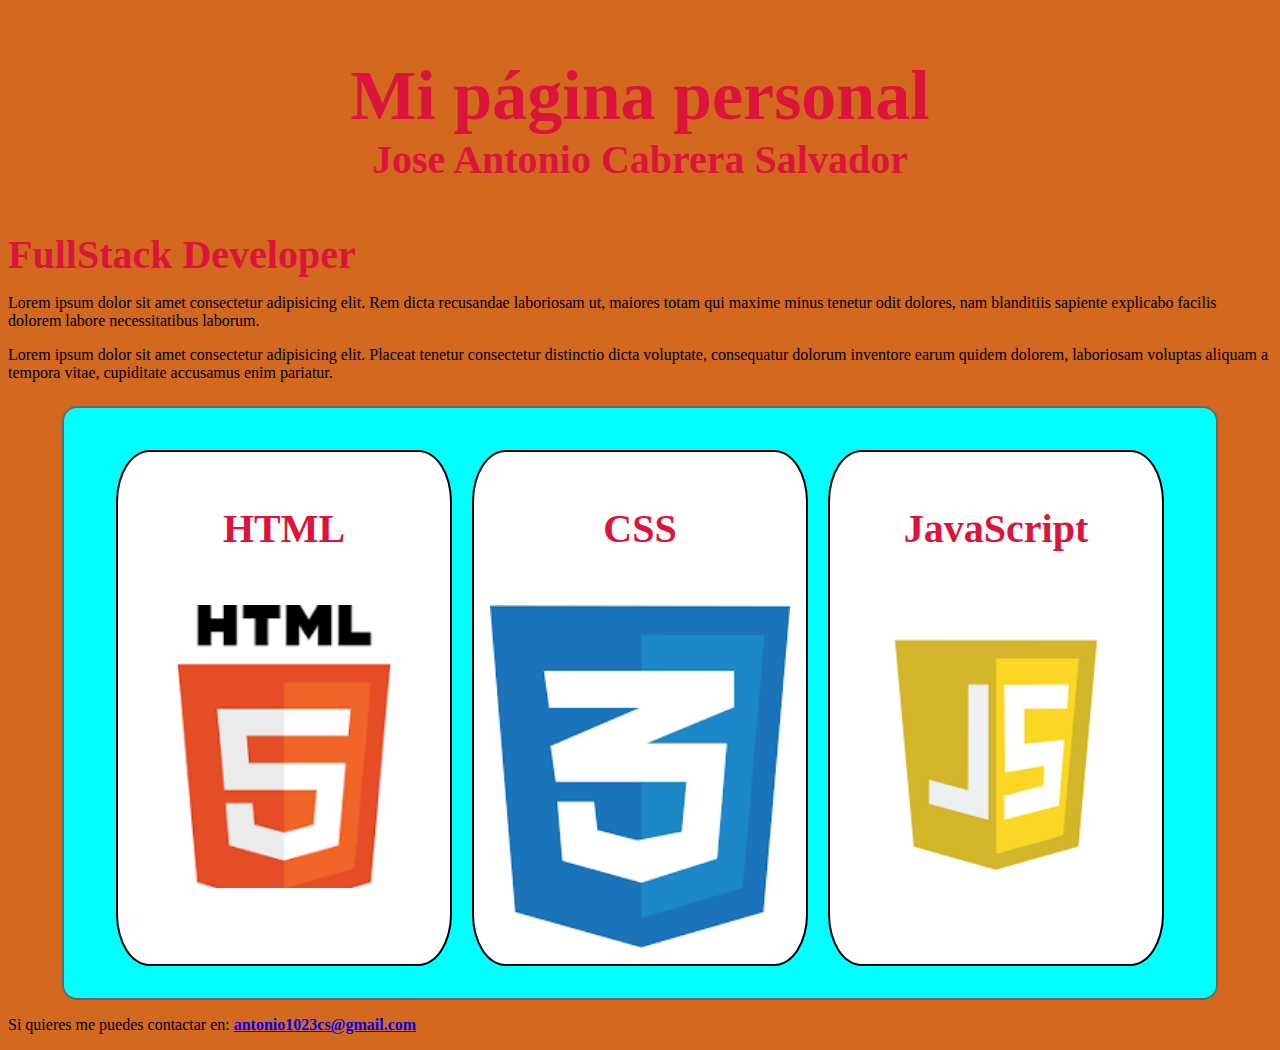
<file: Semana 2/practica3/index.html>
<!DOCTYPE html>
<html lang="en">
<head>
    <meta charset="UTF-8">
    <meta name="viewport" content="width=device-width, initial-scale=1.0">
    <title>Practica 3</title>
    <link rel="stylesheet" href="styles.css" type="text/css">
</head>
<body>
    <header id="titulos">
        <h1 class="title" id="principal">Mi página personal</h1>
        <h2 class="title">Jose Antonio Cabrera Salvador</h2>
    </header>
    <main>
        <article>
            <h3 class="title">FullStack Developer</h3>
            <p>Lorem ipsum dolor sit amet consectetur adipisicing elit. Rem dicta recusandae laboriosam ut, maiores totam qui maxime minus tenetur odit dolores, nam blanditiis sapiente explicabo facilis dolorem labore necessitatibus laborum.</p>
            <p>Lorem ipsum dolor sit amet consectetur adipisicing elit. Placeat tenetur consectetur distinctio dicta voluptate, consequatur dolorum inventore earum quidem dolorem, laboriosam voluptas aliquam a tempora vitae, cupiditate accusamus enim pariatur.</p>
        </article>

        <article>
            <div id="cards-container">
                <div class="cards">
                    <h4 class="title">HTML</h4>
                    <img src="assets/html.png" class="logo">
                </div>
    
                <div class="cards">
                    <h4 class="title">CSS</h4>
                    <img src="assets/css.png" class="logo">
                </div>
    
                <div class="cards">
                    <h4 class="title">JavaScript</h4>
                    <img src="assets/js.png" class="logo">
                </div>
            </div>
        </article>
    </main>

    <footer>
        <p>Si quieres me puedes contactar en: <strong><a href="/">antonio1023cs@gmail.com</a></strong></p>
    </footer>
</body>
</html>
</file>
<file: Semana 10/style.css>
/*Referencia fuentes https://fonts.google.com/*/
@import url('https://fonts.googleapis.com/css2?family=Poppins:ital,wght@0,100;0,200;0,300;0,400;0,500;0,600;0,700;0,800;0,900;1,100;1,200;1,300;1,400;1,500;1,600;1,700;1,800;1,900&display=swap');
@import url('https://fonts.googleapis.com/css2?family=Kablammo&family=Poppins:ital,wght@0,100;0,200;0,300;0,400;0,500;0,600;0,700;0,800;0,900;1,100;1,200;1,300;1,400;1,500;1,600;1,700;1,800;1,900&display=swap');

body{
    font-family: 'Poppins', sans-serif;
    margin: 0;
    /*background-color: blue;*/
}

.container{
    width: 900px;
    max-width: 90vw;
    margin: auto;
    text-align: center;
    padding-top: 10px;
    transition: transfomr .5s;
    /*background-color: brown;*/
}

svg{
    width: 30px;
}

header{
    display: flex;
    align-items: center;
    justify-content: space-between;
    padding: 20px 0;
}

header .icon-cart{
    position: relative;
}

header .icon-cart span{
    display: flex;
    width: 30px;
    height: 30px;
    background-color: red;
    justify-content: center;
    align-items: center;
    color: white;
    border-radius: 50%;
    position: absolute;
    top: 50%;
    right: -20px;
}

.listProduct .item img{
    width: 90%;
    filter: drop-shadow(0 5px 3px rgb(0, 0, 0)); 
}

.listProduct{
    display:  grid;
    grid-template-columns: repeat(4, 1fr);
    gap: 20px;
}

.listProduct .item{
    background-color: #eeeee6;
    padding: 20px;
    border-radius: 20px;
}

.listProduct .item h2{
    font-weight: 500;
    font-size: large;
}

.listProduct .item .price{
    letter-spacing: 7px;
    font-size: small;
}

.listProduct .item button{
    background-color: black;
    color: white;
    padding: 5px 10px;
    border-radius: 20px;
    margin-top: 10px;
    border: none;
    cursor: pointer;

}

/* Cambiar el color cuando pases el mouse encima del botón */
.listProduct .item button:hover {
    background-color: #ff0000; /* Verde más oscuro */
  }
  
  /* Cambiar el color cuando presiones el botón */
.listProduct .item button:active {
    background-color: white;
    color: black; /* Verde aún más oscuro */
  }

.cartTab{
    width: 400px;
    background-color: #353432;
    color: white;
    position: fixed;
    inset: 0 -400px 0  auto;
    display: grid;
    grid-template-rows: 70px 1fr 70px;
    transition: .5s;
}

body.showCart .cartTab{
    inset: 0 0 0  auto;
}

body.showCart .container{
    transform: translateX(-250px);
}

.cartTab h1{
    padding: 20px;
    margin: 0;
    font-weight:300;
}

.cartTab .btn{
    display: grid;
    grid-template-columns: repeat(2, 1fr);
}

.cartTab .btn button{
    background-color: yellow;
    border: none;
    font-family: Poppins;
    font-weight: 500;
    cursor: pointer;
}

.cartTab .btn .close{
    background-color: rgb(144, 139, 139);
}

.cartTab .listCart .item img{
    width: 100%;
}

.cartTab .listCart .item{
    display: grid;
    grid-template-columns: 70px 100px 50px 1fr;
    gap: 10px;
    text-align: center;
    align-items:center;
}

.listCart .quantity span{
    display: inline-block;
    width: 25px;
    height: 25px;
    background-color: rgb(100, 100, 100);
    color: white;
    border-radius: 50%;
    cursor: pointer;
}

.listCart .quantity span:nth-child(2){
    background-color: transparent;
}

.listCart .item:nth-child(even){
    background-color: #eee1;
}

.listCart{
    overflow: auto;
}

.listCart::-webkit-scrollbar{
    width: 0;
}
</file>
<file: Semana 4/style.css>
/* Usuario mueve el ratón sobre un enlace */
a:hover {
    background-color: cyan;
    padding: 2px
  }
  
/* Usuario mueve el ratón sobre un div y resalta todos los enlaces que contiene */
div:hover a {
  background-color: steelblue;
  color: white;
}

a:active {
  border: 2px solid #FF0000;
  padding: 2px
}

/* El campo ha ganado el foco */
input:focus {
  border: 4px dotted #FF0000
}

form :focus-within {
  background: yellow;
}
</file>
<file: Semana 5/style.css>
button {
    color: #090909;
    padding: 0.7em 1.7em;
    font-size: 18px;
    border-radius: 0.5em;
    background: #d2d2d2;
    cursor: pointer;
    border: 1px solid #e8e8e8;
    transition: all 0.3s;
    box-shadow: 6px 6px 12px #c5c5c5, -6px -6px 12px #ffffff;
  }
  
  button:active {
    color: #666;
    box-shadow: inset 4px 4px 12px #c5c5c5, inset -4px -4px 12px #ffffff;
  }
  

  /* From Uiverse.io by mobinkakei */ 
.loader {
    width: 150px;
    height: 150px;
    position: relative;
    display: flex;
    align-items: center;
    justify-content: center;
  }
  
  .loader_cube {
    position: absolute;
    width: 100%;
    height: 100%;
    border-radius: 30px;
  }
  
  .loader_cube--glowing {
    z-index: 2;
    background-color: rgba(255, 255, 255, 0.2);
    border: 2px solid rgba(255, 255, 255, 0.3);
  }
  
  .loader_cube--color {
    z-index: 1;
    filter: blur(2px);
    background: linear-gradient(135deg, #1afbf0, #da00ff);
    animation: loadtwo 2.5s ease-in-out infinite;
  }
  
  @keyframes loadtwo {
    50% {
      transform: rotate(-80deg);
    }
  }
</file>
<file: Semana 9/style.css>
/*Referencia fuentes https://fonts.google.com/*/
@import url('https://fonts.googleapis.com/css2?family=Poppins:ital,wght@0,100;0,200;0,300;0,400;0,500;0,600;0,700;0,800;0,900;1,100;1,200;1,300;1,400;1,500;1,600;1,700;1,800;1,900&display=swap');
@import url('https://fonts.googleapis.com/css2?family=Kablammo&family=Poppins:ital,wght@0,100;0,200;0,300;0,400;0,500;0,600;0,700;0,800;0,900;1,100;1,200;1,300;1,400;1,500;1,600;1,700;1,800;1,900&display=swap');

body{
    font-family: 'Poppins', sans-serif;
    margin: 0;
    /*background-color: blue;*/
}

.container{
    width: 900px;
    max-width: 90vw;
    margin: auto;
    text-align: center;
    padding-top: 10px;
    transition: transfomr .5s;
    /*background-color: brown;*/
}

svg{
    width: 30px;
}

header{
    display: flex;
    align-items: center;
    justify-content: space-between;
    padding: 20px 0;
}

header .icon-cart{
    position: relative;
}

header .icon-cart span{
    display: flex;
    width: 30px;
    height: 30px;
    background-color: red;
    justify-content: center;
    align-items: center;
    color: white;
    border-radius: 50%;
    position: absolute;
    top: 50%;
    right: -20px;
}

.listProduct .item img{
    width: 90%;
    filter: drop-shadow(0 5px 3px rgb(0, 0, 0)); 
}

.listProduct{
    display:  grid;
    grid-template-columns: repeat(4, 1fr);
    gap: 20px;
}

.listProduct .item{
    background-color: #eeeee6;
    padding: 20px;
    border-radius: 20px;
}

.listProduct .item h2{
    font-weight: 500;
    font-size: large;
}

.listProduct .item .price{
    letter-spacing: 7px;
    font-size: small;
}

.listProduct .item button{
    background-color: black;
    color: white;
    padding: 5px 10px;
    border-radius: 20px;
    margin-top: 10px;
    border: none;
    cursor: pointer;

}

/* Cambiar el color cuando pases el mouse encima del botón */
.listProduct .item button:hover {
    background-color: #ff0000; /* Verde más oscuro */
  }
  
  /* Cambiar el color cuando presiones el botón */
.listProduct .item button:active {
    background-color: white;
    color: black; /* Verde aún más oscuro */
  }

.cartTab{
    width: 400px;
    background-color: #353432;
    color: white;
    position: fixed;
    inset: 0 -400px 0  auto;
    display: grid;
    grid-template-rows: 70px 1fr 70px;
    transition: .5s;
}

body.showCart .cartTab{
    inset: 0 0 0  auto;
}

body.showCart .container{
    transform: translateX(-250px);
}

.cartTab h1{
    padding: 20px;
    margin: 0;
    font-weight:300;
}

.cartTab .btn{
    display: grid;
    grid-template-columns: repeat(2, 1fr);
}

.cartTab .btn button{
    background-color: yellow;
    border: none;
    font-family: Poppins;
    font-weight: 500;
    cursor: pointer;
}

.cartTab .btn .close{
    background-color: rgb(144, 139, 139);
}

.cartTab .listCart .item img{
    width: 100%;
}

.cartTab .listCart .item{
    display: grid;
    grid-template-columns: 70px 100px 50px 1fr;
    gap: 10px;
    text-align: center;
    align-items:center;
}

.listCart .quantity span{
    display: inline-block;
    width: 25px;
    height: 25px;
    background-color: rgb(100, 100, 100);
    color: white;
    border-radius: 50%;
    cursor: pointer;
}

.listCart .quantity span:nth-child(2){
    background-color: transparent;
}

.listCart .item:nth-child(even){
    background-color: #eee1;
}

.listCart{
    overflow: auto;
}

.listCart::-webkit-scrollbar{
    width: 0;
}
</file>
<file: Semana 14/archivos-iniciales/css/main.css>
@import url('https://fonts.googleapis.com/css2?family=Rubik:wght@300;400;500;600;700;800;900&display=swap');

:root {
    --clr-black: #1c1c1c;
    --clr-gray: #ececec;
    --clr-white: #f7f7f7;

    --type-normal: #A8A878;
    --type-fire: #F08030;
    --type-water: #6890F0;
    --type-grass: #78C850;
    --type-electric: #F8D030;
    --type-ice: #98D8D8;
    --type-fighting: #C03028;
    --type-poison: #A040A0;
    --type-ground: #E0C068;
    --type-flying: #A890F0;
    --type-psychic: #F85888;
    --type-bug: #A8B820;
    --type-rock: #B8A038;
    --type-ghost: #705898;
    --type-dark: #705848;
    --type-dragon: #7038F8;
    --type-steel: #B8B8D0;
    --type-fairy: #F0B6BC;
}

* {
    margin: 0;
    padding: 0;
    box-sizing: border-box;
    color: var(--clr-black);
    font-family: 'Rubik', sans-serif;
}

ul {
    list-style-type: none;
}

button {
    background-color: transparent;
    border: 0;
    border-radius: 0;
}

/* Aquí todo el CSS extra */
body{
    min-height: 100vh;
    background-color: var(--clr-gray);
}

header{
    padding-block: 1rem;
    box-shadow: 0 0 2rem -1rem rgba(0, 0, 0, 1);
    margin: 0 auto;
    align-items: center;
}

.nav{
    display: flex;
    flex-direction: column;
    gap: 1rem;
    align-items: center;
    padding-inline: 1rem;
}

.nav-list {
    display: flex;
    align-items: center;
    flex-wrap: wrap;
    gap: .5rem;
}

.btn-header{
    background-color: var(--clr-gray);
    padding: .5rem;
    border-radius: 100vmax;
    cursor: pointer;
    text-transform: uppercase;
    font-weight: 600;
    box-shadow: 0 0 1rem rgba(0, 0, 0, 1);
    transition: .2s;
}

.btn-header:hover{
    transform: scale(1.1);
    box-shadow: 0 0 2rem rgba(0, 0, 0, 1);;
}

main{
    padding: 2rem;
    max-width: 1000px;
    margin: 0 auto;
}


/*Este codigo permite validar cuando se visualice en una pantalla de celular o chica usando 1 columna*/
.pokemon-todos{
    display: grid;
    grid-template-columns: 1fr;
    gap:1rem;
}

/*Este codigo permite validar cuando se visualice en una pantalla grande usando 2 columnas*/
@media screen and (min-width: 450px) {
    .pokemon-todos{
        grid-template-columns: 1fr 1fr;
    }
}

/*Este codigo permite validar cuando se visualice en una pantalla muy grande usando 3 columnas*/
@media screen and (min-width: 700px) {
    .pokemon-todos{
        grid-template-columns: 1fr 1fr 1fr;
    }
}

.pokemon{
    border-radius: 1rem;
    background-color: var(--clr-white);
    box-shadow: 0 0 3rem -1rem rgba(0, 0, 0, 1);
    padding-block: 1rem;
    text-transform: uppercase;
    position: relative;
    isolation: isolate;
    overflow: hidden;
}

.pokemon-id-back{
    position: absolute;
    top: 1rem;
    left: 50%;
    transform: translateX(-50%);
    font-size: 6rem;
    font-weight: 800;
    z-index: -1;
    color: var(--type-steel);
}

.pokemon-imagen{
    padding-inline: 1rem;
    display: flex;
    justify-content: center;
}

.pokemon-imagen img{
    width: 100%;
    max-width: 6rem;
}

.pokemon-info{
    display: flex;
    flex-direction: column;
    gap: .5rem;
    padding-inline: 1rem;
    align-items: center;
    text-align: center;
}

.nombre-contenedor{
    display: flex;
    align-items: center;
    column-gap: .5rem;
    flex-wrap: wrap;
    justify-content: center;
}

.pokemon-id{
    background-color: var(--clr-gray);
    padding: .25rem .5rem;
    border-radius: 100vmax;
    font-size: .75rem;
    font-weight: 500;
}

.pokemon-nombre{
    font-size: 1.4rem;
}

.pokemon-tipos{
    display: flex;
    gap: .5rem;
    font-size: .75rem;
    font-weight: 500;
    flex-wrap: wrap;
    justify-content: center;
}

.tipo{
    padding: .25rem .5rem;
    border-radius: 100vmax;
}

.pokemon-stats{
    display: flex;
    gap: 1rem;
    font-size: .85rem;
}

.stat{
    background-color: var(--clr-gray);
    padding: .25rem .5rem;
    border-radius: 100vmax;
}

/* Aquí comienzan los colores de botones según tipo */
.normal {
    background-color: var(--type-normal);
    color: var(--clr-black);
}

.fire {
    background-color: var(--type-fire);
    color: var(--clr-black);
}

.water {
    background-color: var(--type-water);
    color: var(--clr-white);
}

.grass {
    background-color: var(--type-grass);
    color: var(--clr-black);
}

.electric {
    background-color: var(--type-electric);
    color: var(--clr-black);
}

.ice {
    background-color: var(--type-ice);
    color: var(--clr-black);
}

.fighting {
    background-color: var(--type-fighting);
    color: var(--clr-white);
}

.poison {
    background-color: var(--type-poison);
    color: var(--clr-white);
}

.ground {
    background-color: var(--type-ground);
    color: var(--clr-black);
}

.flying {
    background-color: var(--type-flying);
    color: var(--clr-black);
}

.psychic {
    background-color: var(--type-psychic);
    color: var(--clr-black);
}

.bug {
    background-color: var(--type-bug);
    color: var(--clr-black);
}

.rock {
    background-color: var(--type-rock);
    color: var(--clr-black);
}

.ghost {
    background-color: var(--type-ghost);
    color: var(--clr-white);
}

.dark {
    background-color: var(--type-dark);
    color: var(--clr-white);
}

.dragon {
    background-color: var(--type-dragon);
    color: var(--clr-white);
}

.steel {
    background-color: var(--type-steel);
    color: var(--clr-black);
}

.fairy {
    background-color: var(--type-fairy);
    color: var(--clr-black);
}
</file>
<file: Semana 15/Sistema Solar/estilos/index.css>
@import url('https://fonts.googleapis.com/css2?family=Roboto:wght@400;700;900&display=swap');
*{
    margin: 0;
    border: 0;
    padding: 0;
    font-family: 'Roboto', sans-serif;
}

body{
    background-color: black;
}
ul{
    list-style: none;
    padding-left: 0;
}
a{
    text-decoration: none;
    color: #f1f1f1;
    font-weight: bold;
    font-size: 18px;
}
img{
    width: 100%;
}
/* Contenedor - del banner */
.contenedor{
    display: none;
}
/* Menu - contiene la parte superior */
.menu{
    width: 95%;
    margin-inline:auto;
    padding-top: 10px;
    display: flex;
    flex-direction: column;
    justify-content: space-between;
    position: relative;
}
@media (min-width:768px) {
    .menu{
        flex-direction: row;
        align-items: center;
    }
}
/* Logo */
.logo{
    display: flex;
    align-items: center;
    justify-content: space-between;
    padding-block: 10px;
}
.logo--nombre{
    color: #f1f1f1;
    font-weight: bold;
    font-size: 20px;
}
.logo--nombre span{
    color: rgb(248,194,0);
}
@media (min-width:768px) {
    .logo--nombre{
        font-size: 30px;
    }
}
.logo img{
    width: 45px;
    height: 45px;
    cursor: pointer;
}
@media (min-width:768px) {
    .logo img{
        display: none;
    }
}
/* Contenedor de la navegacion */
.menu--navegacion{
    position: absolute;
    height: 100%;
    width: 100%;
    top: 70px;
    display: none;
}
@media (min-width:768px) {
    .menu--navegacion{
        position: static;
        width: auto;
    }
}
/* Contenedor lista navegacion */
.navegacion{
    background-color: red;
    padding: 10px;
    background-color: black;
    display: flex;
    flex-direction: column;
    align-items: center;
    gap: 60px;
    position: relative;
    z-index: 1;
}
@media (min-width:768px) {
    .navegacion{
        flex-direction: row;
        gap: 20px;
    }
}
.navegacion li{
    width: 100%;
    text-align: center;
}
.navegacion li a{
    display: block;
    padding: 10px;
}
.navegacion li:last-of-type{
    width: auto;
}
.navegacion li a:hover{
    background-color: rgb(248,194,0);
}
.navegacion li:last-of-type:hover{
    background-color: transparent;
}
/* Formulario - lupa y el input */
.formulario{
    display: flex;
    justify-content: center;
    align-items: center;
    gap: 10px;
    background-color: rgb(62,62,62);
    padding: 5px;
    border-radius: 10px;
}
.formulario label{
    display: flex;
    justify-content: center;
    align-items: center;
    width: 20px;
}
.formulario input{
    color: white;
    padding: 5px;
    background-color: transparent;
}
/* Clase para que aparezca el contenido */
.resposive--dinamico{
    display: block;
}
/* Contenedor Banner */
.universo{
    background-image: linear-gradient(to bottom, black 0%, rgba(0,0,0,0.62)50%, black 100%), url('../img/universo.jpeg');
    background-repeat: no-repeat;
    background-size: cover;
    background-position: center;
    height: 95vh;
    overflow: hidden;
}
.contenedor--universo{
    width: 90%;
    margin: auto;
    display: flex;
    flex-direction: column;
    align-items: center;
    height: 95vh;
}
@media (min-width:768px) {
    .contenedor--universo{
        flex-direction: row;
    }
}
.universo--info{
    padding: 10px;
    text-align: center;
    color: white;
}
@media (min-width:768px) {
    .universo--info{
        display: flex;
        flex-direction: column;
        justify-content: start;
    }
}
.btn--info{
margin-top: 30px;
}
.btn--info a{
    background-color: rgb(248,194,0);
    border: 2px solid rgb(248,194,0);
    border-radius: 10px;
    padding: 10px;
    color: black;
}
.btn--info a:hover{
    background-color: transparent;
    color: white;
}
/* Planetas- animacion */
.planetas{
    width: 80%;
    height: 70%;
    position: relative;
}
.planetas img{
    position: absolute;
    max-width: 215px;
    right: 0;
    left: 0;
    bottom: 0;
    top: 0;
    margin: auto;
}
@media (min-width:768px) {
    .planetas img{
        margin-block: auto;
        margin-inline-start:auto;
        max-width: 400px;
    }
}
@media (min-width:1024px) {
    .planetas img{
        max-width: 500px;
    }
}
.planetas li:nth-child(odd) img{
    animation: rotacionImpar 10s linear infinite;
}
.planetas li:nth-child(even) img{
    animation: rotacionPar 10s linear infinite;
}
.planetas li:nth-child(1) img{
    animation: rotacionSol 50s linear infinite;
}
@keyframes rotacionSol {
    0%{
        transform: rotate(0deg);
    }
    100%{
        transform: rotate(-360deg);
    }
}
@keyframes rotacionImpar {
    0%{
        transform: rotate(0deg);
    }
    100%{
        transform: rotate(-360deg);
    }
}
@keyframes rotacionPar {
    0%{
        transform: rotate(0deg);
    }
    100%{
        transform: rotate(360deg);
    }
}
/* Scroll infinito */
.contenedor--planetas{
    padding-top: 40px;
    padding-bottom: 10px;
    display: none;
}
.lista--planetas{
    width: 95%;
    margin: auto;
    display: flex;
    gap: 10px;
    overflow: hidden;
}
.lista--planetas::-webkit-scrollbar{
    width: 0;
}
.lista--planetas li{
    width: 200px;
    display: flex;
    align-items: center;
    gap: 10px;
    padding: 5px;
    border-radius: 10px;
    background-color: rgb(32,32,32);
    transition: background-color .5s ease-in;
}
.lista--planetas li:hover{
    background-color: rgb(248,194,0);
    cursor: pointer;
}
.lista--planetas li img{
    width: 100px;
}
.lista--planetas p{
    color: #f1f1f1;
    font-weight: bold;
}
.lista--planetas li{
    animation: scrollInfinito 15s linear infinite;
}
@keyframes scrollInfinito{
    0%{
        transform: translateX(0%);
    }
    100%{
        transform: translateX(calc(-210px * 6));
    }
}

/* Spinner */
.lds-ripple {
    display: flex;
    position: relative;
    margin: auto;
    width: 100%;
    height: 100vh;
  }
  .lds-ripple div {
    position: absolute;
    left: 0;
    top: 0;
    bottom: 0;
    right: 0;
    margin: auto;
    border: 4px solid rgb(248,194,0);
    opacity: 1;
    border-radius: 50%;
    animation: lds-ripple 1s cubic-bezier(0, 0.2, 0.8, 1) infinite;
  }
  .lds-ripple div:nth-child(2) {
    animation-delay: -0.5s;
  }
  @keyframes lds-ripple {
    0% {
      top: 36px;
      left: 36px;
      width: 0;
      height: 0;
      opacity: 0;
    }
    4.9% {
      top: 36px;
      left: 36px;
      width: 0;
      height: 0;
      opacity: 0;
    }
    5% {
      top: 36px;
      left: 36px;
      width: 0;
      height: 0;
      opacity: 1;
    }
    100% {
      top: 0px;
      left: 0px;
      width: 72px;
      height: 72px;
      opacity: 0;
    }
  }
</file>
<file: Semana 2/practica2/estilos.css>
/* Trabajando con estilos CSS */
/* CSS usa 3 tipos de selectores cada uno con un alcance propio: clase, etiqueta y el id */
/* Primera práctica: clases */

.fondo {
    background-color: #f0f0f5; /* Color de fondo suave y neutro */
}

.miTexto {
    font-size: 32px; /* Tamaño de fuente ajustado a algo más legible */
    color: #2c3e50; /* Azul oscuro profesional */
}

/* Segunda práctica: etiqueta */
p {
    font-family: 'Arial', sans-serif; /* Tipografía más común y fácil de leer */
    color: #444; /* Texto en gris oscuro */
}

/* Tercera práctica: Id */
#titulo {
    font-size: 24px; /* Tamaño ajustado a valores correctos */
    color: #16a085; /* Verde menta, elegante y fresco */
}
</file>
<file: Semana 2/practica3/styles.css>
body{
    background-color: chocolate;
}

.title{
    font-size: 40px;
    color: crimson;
}

.logo{
    width: 300px;
}

#principal{
    font-size: 70px;
}

#titulos{
    width: 60vw;
    margin: auto;
    padding: 3em;
    display: flex;
    flex-direction: column;
    align-items: center;
}

.cards{
    border: 2px solid black;
    background-color: white;
    width: fit-content;
    margin-top: 10px;
    padding: 0px 1em 1em 1em;
    border-radius: 10%;
    transition: 1s;
    display: flex;
    flex-direction: column;
    align-items: center;
}

.cards:hover{
    background-color: violet;
}

#cards-container{
 background-color: aqua;
 width: 85vw;
 margin: auto;
 margin-top: 1.5em;
 border: 2px solid rgb(113, 99, 99);
 border-radius: 15px;
 padding: 2em;
 display: flex;
 justify-content: space-evenly;
}

h1,h2,h3 {
    margin: 0;
}
</file>
